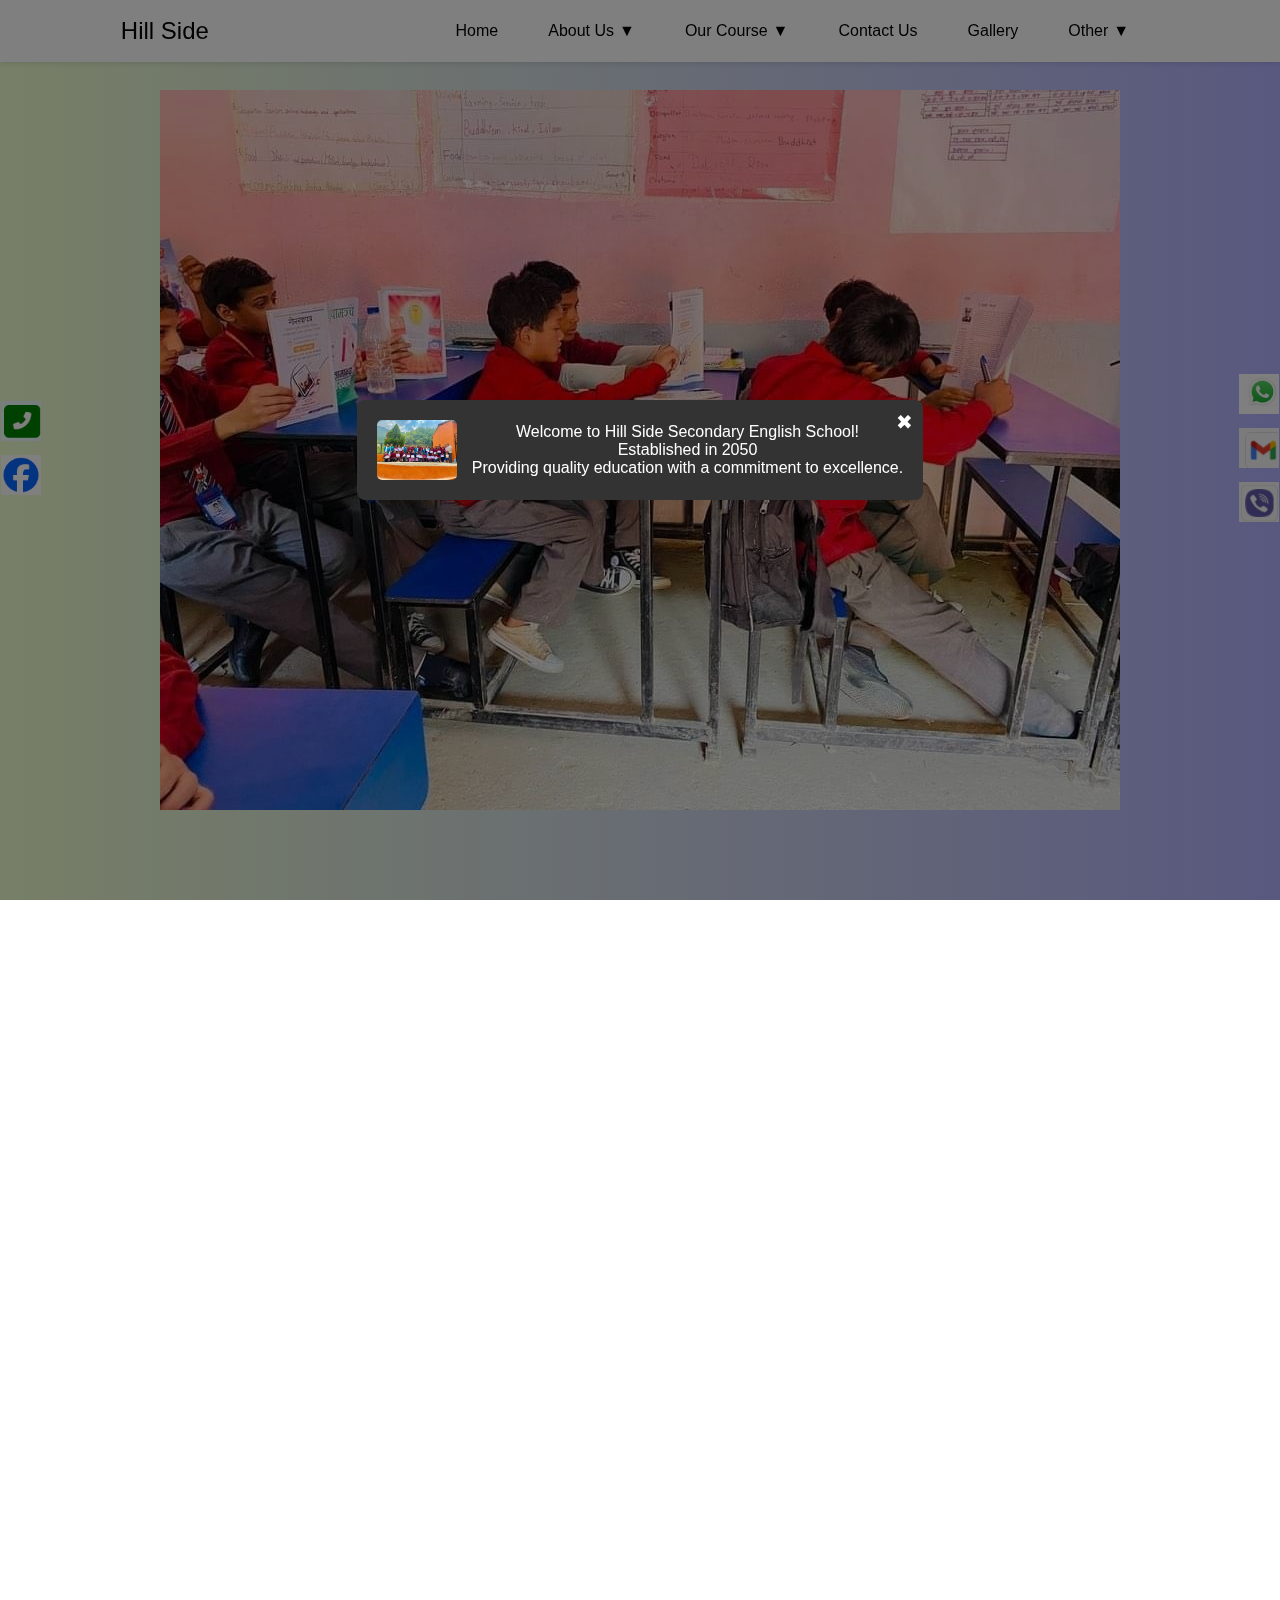
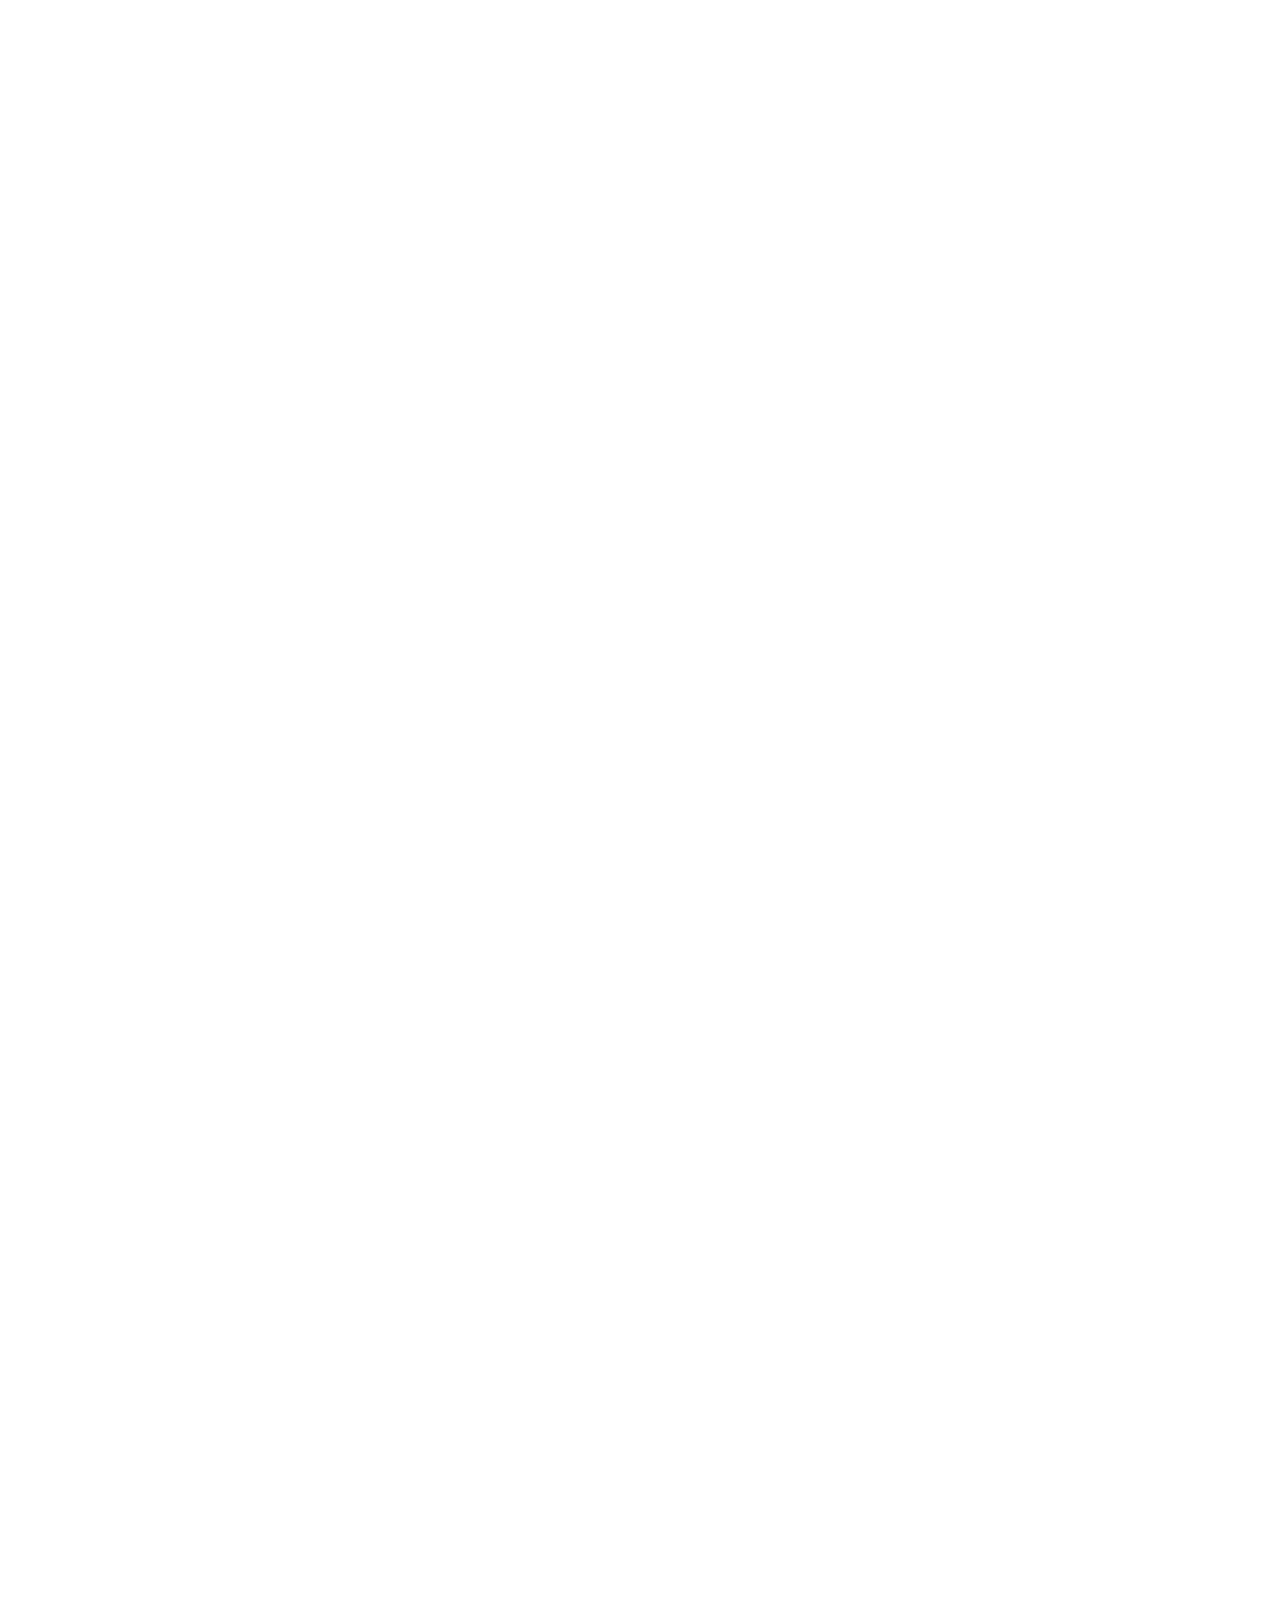
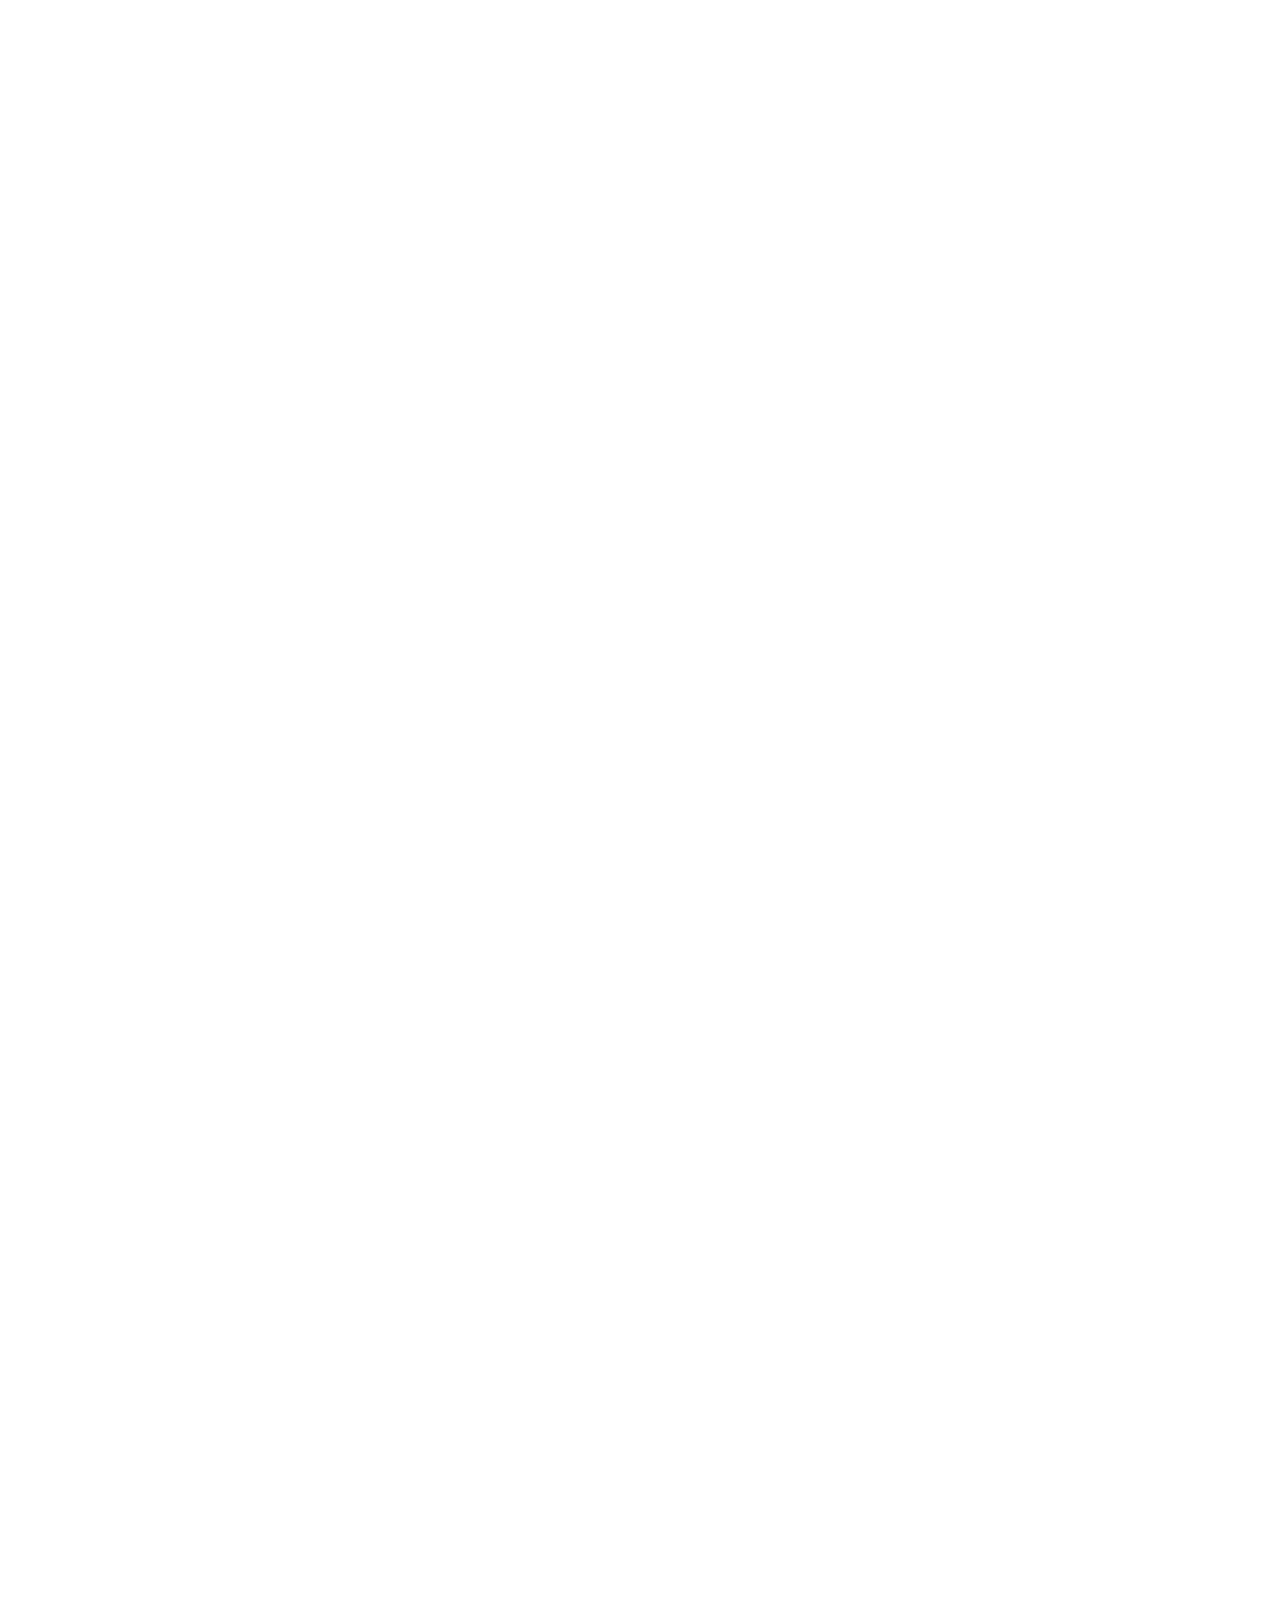
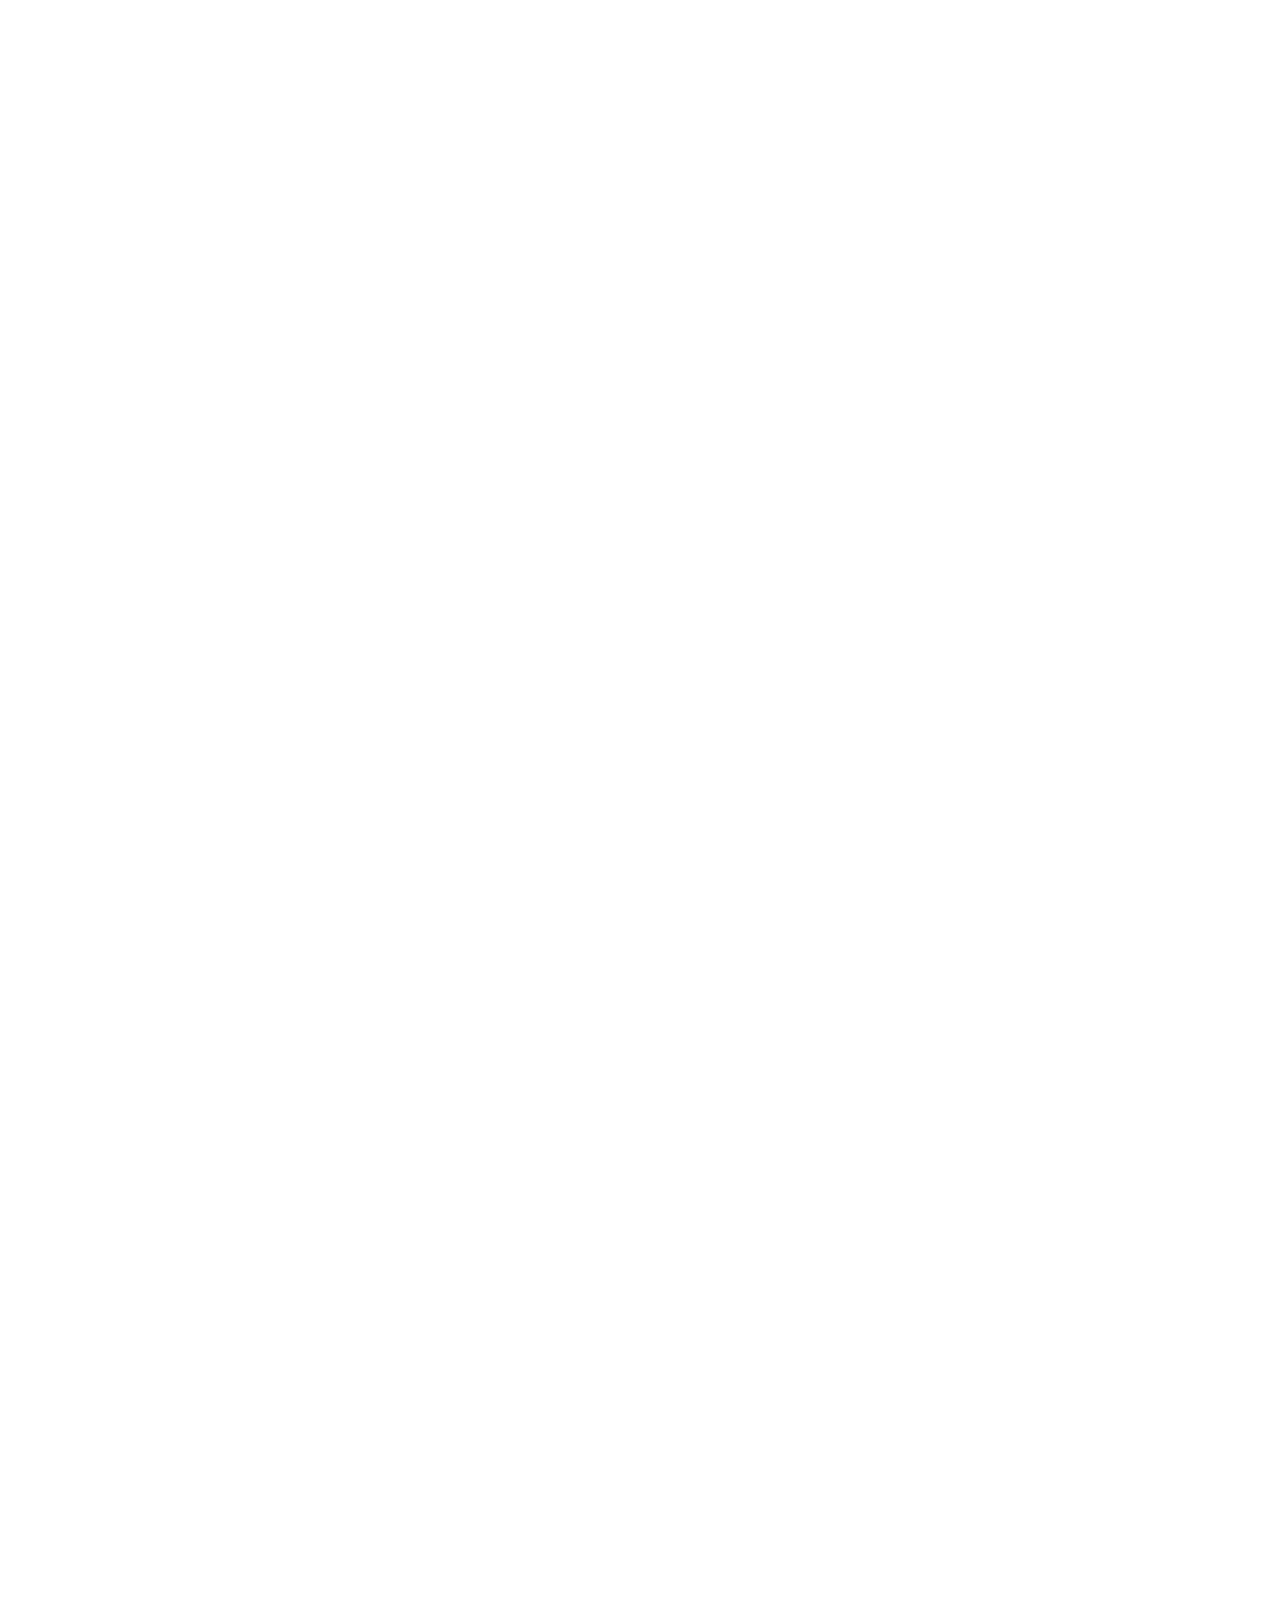
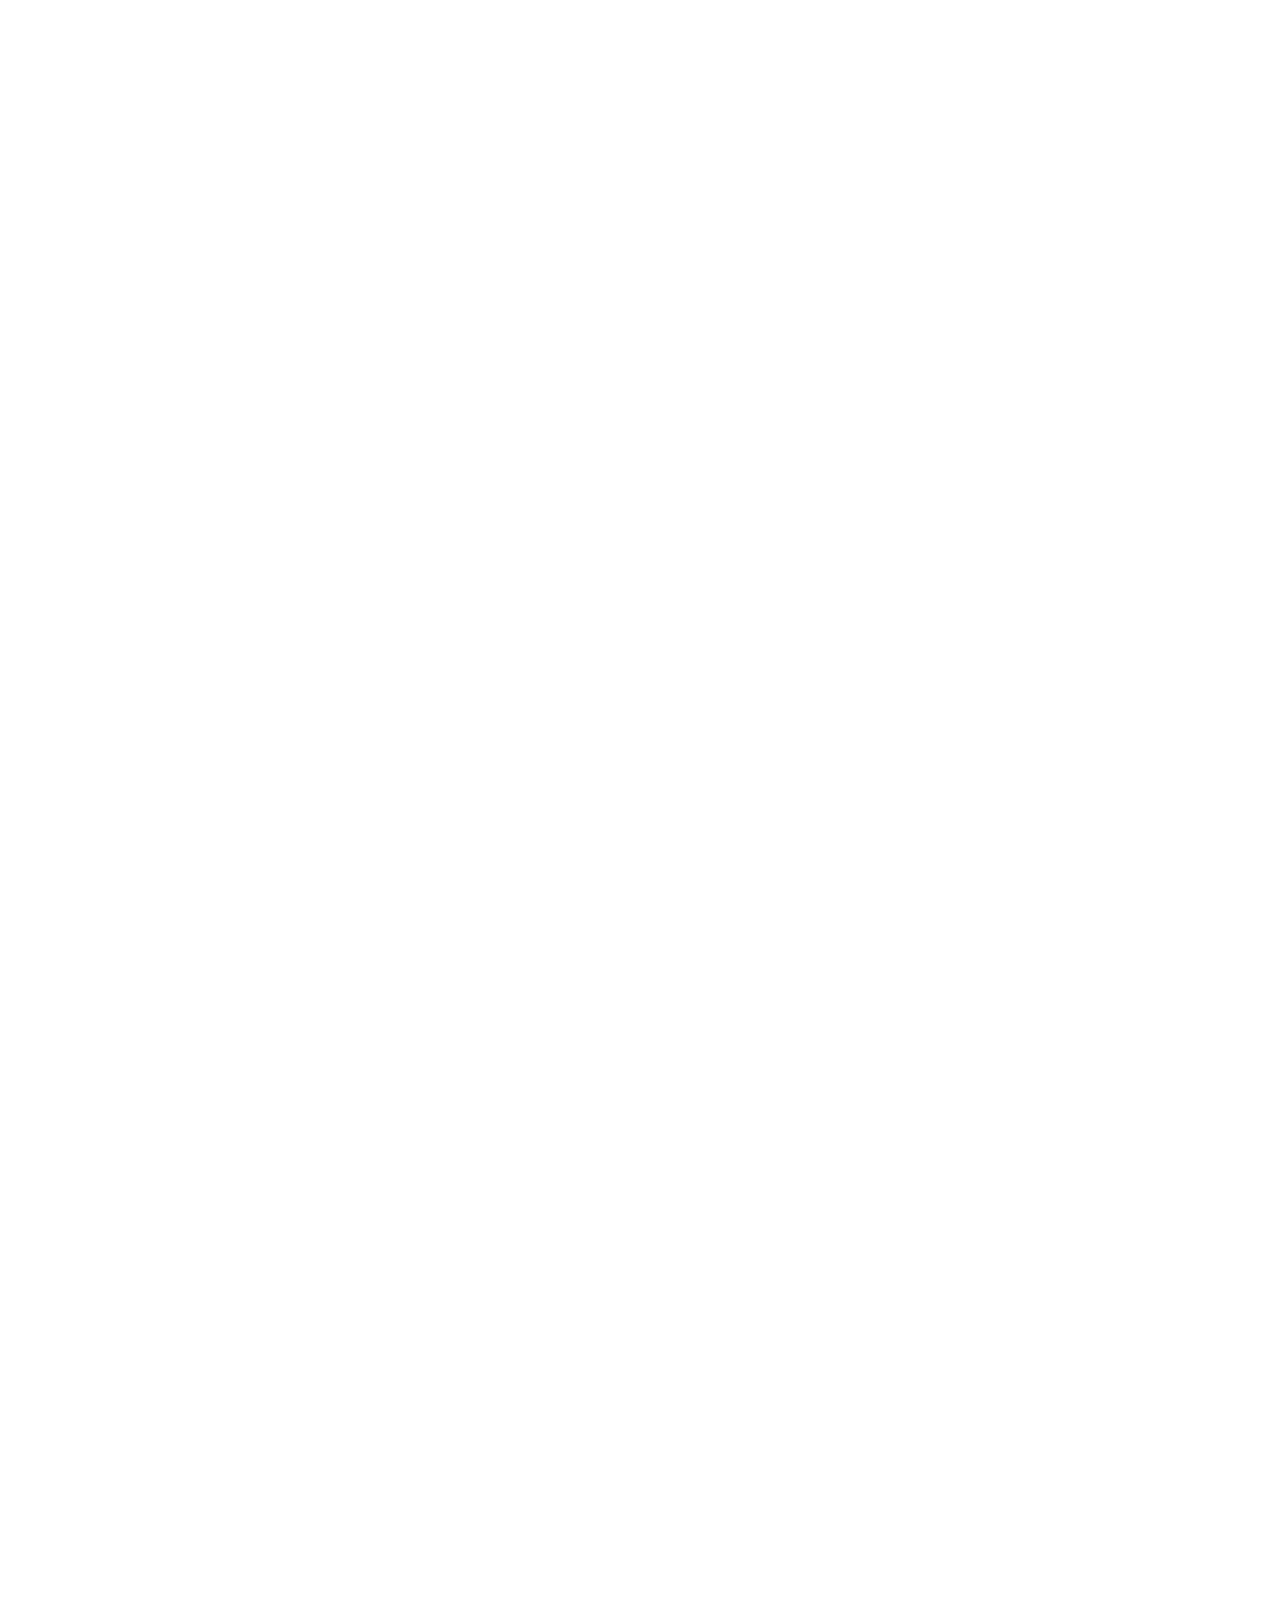
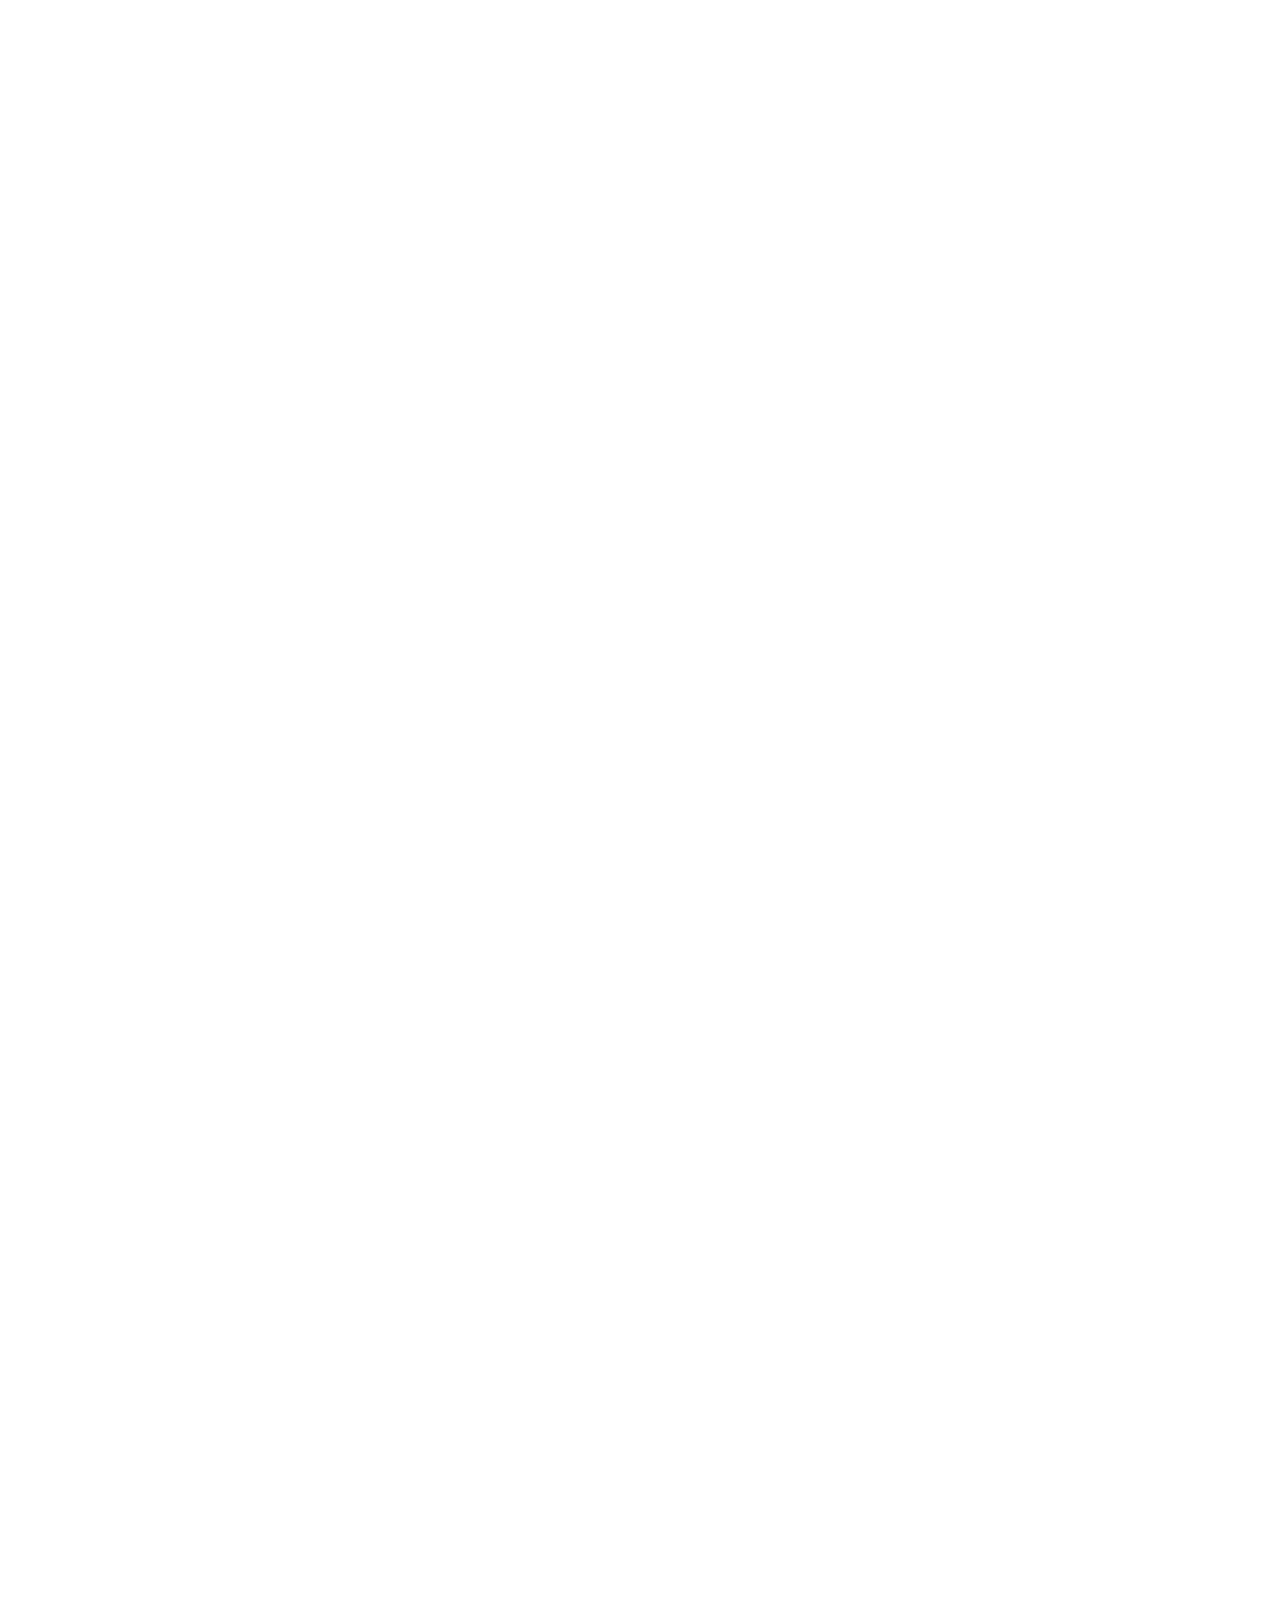
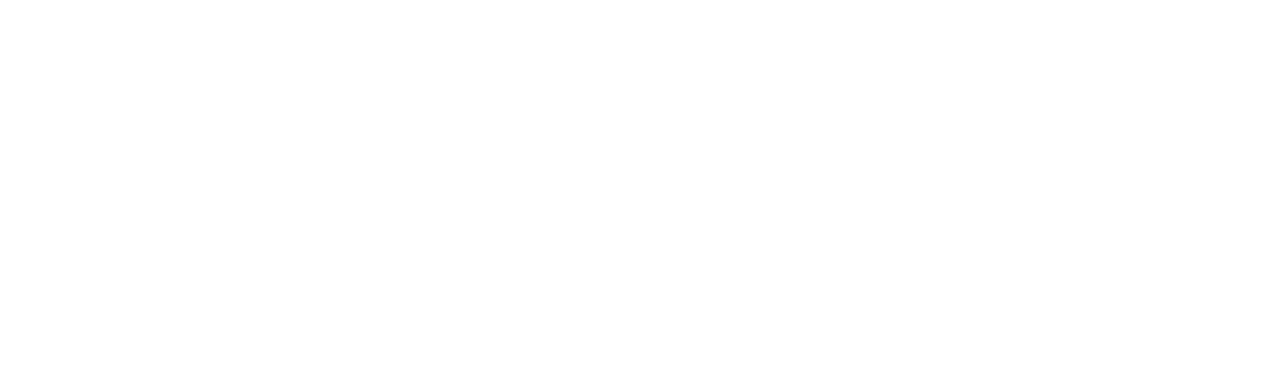
<file: index.html>
<!DOCTYPE html>
<html lang="en">

<head>
    <meta charset="UTF-8">
    <meta name="viewport" content="width=device-width, initial-scale=1.0">
    <title> index </title>
 <link rel="stylesheet" href="https://cdnjs.cloudflare.com/ajax/libs/font-awesome/6.4.0/css/all.min.css">
    <link href="style.css" rel="stylesheet">
    <link href="nevandfott.css" rel="stylesheet">
    <style>
        iframe{
  margin-left:10%;
  margin-bottom: 5%;
}
    </style>
</head>
<body>

      <div class="preloader"></div>
    <!--oncontextmenu="return false">-->

  
    <nav class="navbar">
        <div class="brand-title">Hill Side</div>
        <a href="#" class="toggle-button" id="toggle-button">
            <span class="bar"></span>
            <span class="bar"></span>
            <span class="bar"></span>
        </a>
        <div class="navbar-links" id="navbar-links">
            <ul>
                <li class="active"><a href="index.html" target="_self">Home</a></li>
                <li class="dropdown">
                    <a href="#" target="_self">About Us <span class="dropdown-icon">&#9660;</span></a>
                    <div class="dropdown-content">
                        <a href="missionandvission.html" target="_self">Mission and Vision</a>
                        <a href="history.html" target="_self">History</a>
                        <a href="teachers-datails.html" target="_self">Teacher Details</a>
                        <a href="whyhillside.html" target="_self">Why Hill Side</a>
                        <a href="ourcorevalue.html" target="_self">Our Core Value</a>
                        <a href="principle.html" target="_self">Message From Principle</a>
                        <a href="chairman.html" target="_self">Message From Chairman</a>

                    </div>
                </li>
                <li class="dropdown">
                    <a href="#" target="_self">Our Course <span class="dropdown-icon">&#9660;</span></a>
                    <div class="dropdown-content">
                        <a href="primary.html" target="_self">Primary</a>
                        <a href="secondary.html" target="_self">Secondary</a>
                    </div>
                </li>
                <li><a href="contract.html" target="_self">Contact Us</a></li>
                <li><a href="gallery.html" target="_self">Gallery</a></li>
                <li class="dropdown">
                    <a href="#" target="_self">Other <span class="dropdown-icon">&#9660;</span></a>
                    <div class="dropdown-content">
                        <a href="caleander.html" target="_self">Calendar</a>
                        <a href="#" target="_self">Notice</a>
                        <a href="ourservice.html" target="_self">Service</a>
                    </div>
                </li>
            </ul>
        </div>
    </nav>
    
    <!-- pop up code -->
    <div id="overlaypopup" class="overlaypopup">
        <div id="toastMessage" class="toast">
            <button class="close-btn" onclick="closeToast()">✖</button>
            <!-- Placeholder for an image -->
            <img src="image/1718181722754.jpg" alt="Popup Image">
            <span> Welcome to Hill Side Secondary English School!<br>
                Established in 2050<br>
                Providing quality education with a commitment to excellence.</span>
        </div>
    </div>

    <!-- social media links code-->
    <div class="social-media-container social-media-left">
        <div class="social-media-group">
            <a href="tel:+9779841318273" class="social-icon" id="phone">
                <img src="image/call.png" alt="Phone">
                <span class="tooltip">9841318273</span>
            </a>
            <a href="https://www.facebook.com/groups/9841318273" class="social-icon" id="facebook">
                <img src="image/fb.png" alt="Facebook">
            </a>
        </div>
    </div>
    <div class="social-media-container social-media-right">
        <div class="social-media-group">
            <a href="https://wa.me/1234567890" class="social-icon" id="whatsapp">
                <img src="image/whatapp.png" alt="WhatsApp">
                <span class="tooltip">9841318273</span>
            </a>
            <a href="mailto:hillsideebs2050@gmail.com" class="social-icon" id="gmail">
                <img src="image/gmail.png" alt="Gmail">
                <span class="tooltip">hillsideebs2050@gmail.com</span>
            </a>
            <a href="viber://chat?number=9841318273" class="social-icon" id="viber">
                <img src="image/viber.png" alt="Viber">
                <span class="tooltip">9849458657</span>
            </a>
        </div>

    </div>
 
    <div class="overlay" id="overlay"></div>
    <div class="content">
        
        <div class="slider">
            <div class="slides">
                <img src="image/child.jpg" alt="Image 1">
                <img src="image/school.jpeg" alt="Image 2">
                <img src="image/program.jpg" alt="Image 3">
                <img src="image/school1.jpg" alt="Image 4">
                <img src="image/teacheer1.jpg" alt="Image 5">
                <img src="image/school.jpeg" alt="Image 6">
                <img src="image/aichild.webp" alt="Image 7">
                <img src="image/aiphoto.webp" alt="Image 8">
            </div>
        </div>
     
        <div class="scroll-item">
        <div class="hill-container">
            <h1>Introduction</h1>
            <div class="scroll-item">
            <p id="hill-container">
                Hill Side Secondary School is dedicated to providing quality education. At Hill Side, we
                value diversity and recognize that every student is unique. Our mission is to support each student in reaching
                their full potential and exploring new horizons in learning. We foster creativity and encourage students to be
                passionate about knowledge and discovery. Hill Side emphasizes Science, Technology, English, Arts, and
                Mathematics base  education in our class daily , ensuring that our students excel academically and are prepared for future success.
            </p></div>
              <div class="scroll-item">
            <div class="hill-stats">
                <div class="hill-stat">
                    <i class="fa fa-graduation-cap"></i>
                    <span>200+ Students</span>
                </div>
                <div class="hill-stat">
                    <i class="fa fa-handshake-o"></i>
                    <span>100% Excellence Result </span>
                </div>
                <div class="hill-stat">
                    <i class="fa fa-cogs"></i>
                    <span>100%  Good Service</span>
                </div>
                </div>
            </div>
        </div>
        </div>

        <div class="scroll-item">
            <div class="container1">
                <div class="description" id="description">
                    <h2>Hill Side Secondary School</h2>
                    <p>Hill Side Secondary School is a top institution located in Gotikhel. Established in 2050, it has
                        created
                        a benchmark in secondary education by achieving a fine balance of academic excellence and
                        outstanding
                        results, complemented by varied and enriching extra-curricular activities.<br/>
                        Aristotle rightfully claimed, “We are what we repeatedly do. Hill Side Secondary School is a top-ranked institution in Gotikhel, scoring top results every year
                        in board examinations. It successfully blends tradition with a forward-thinking education philosophy that
                        truly meets the needs of young children venturing into adulthood in an increasingly complex world. The
                        school emphasizes holistic development, nurturing intellectual, social, and emotional growth, ensuring students
                        are well-prepared to face the challenges of the future.</p>
                    <div class="dontshow">
                        Excellence, then, is not an act, but a habit. Since 2050, Hill Side School has been committed to providing exceptional education and a
                        nurturing environment for students up to class 10. Our curriculum, accredited by CBSE, ensures rigorous
                        academic standards while our holistic approach includes a rich variety of extracurricular activities.
                        Students actively participate in collaboration with others and explore their creativity at Potters Hub 
                        with Clay Station, Nepal.<br/>
                        <br/>Sports enthusiasts thrive in our facilities for Karate, Skating, Basketball, Football,
                        and Table Tennis, Volleyball, while yoga and indoor games promote physical and mental
                        well-being. Our
                        Art Department fosters artistic expression, complemented by opportunities in dance and music.
                        <br/>The Speech
                        Club hones communication skills, and career talks by eminent personalities inspire future
                        aspirations. With well-furnished Computer and Science Labs, Hill Side School ensures students receive a
                        comprehensive education that prepares them for success in both academics and life beyond the classroom.</div><br/>
                </div>
             
              
                <div class="description" id="photo">
                    <img src="image/child3.jpg" alt="Image">
                </div>
            </div>
            </div>

        <div class="scroll-item">
            <div class="school-container" id="hill-side-school">
                <div class="school-description" id="school-description">
                    <h1>Why Hill Side Secondary School?</h1>
                    <p>Hill Side Secondary School is a top-ranked institution in Gotikhel, scoring top results every
                        year in board examinations. <br>It successfully blends tradition with a forward-thinking education philosophy that
                        truly meets the needs <br>of young children venturing into adulthood in an increasingly complex world.<br> The
                        school emphasizes holistic development, nurturing intellectual,<br> social, and emotional growth, ensuring students
                        are well-prepared<br> to face the challenges of the future.</p>
                    <h1>Features:</h1>
                    <ul class="features-list" id="features-list">
                        <li>
                            <img src="image/1718181718338.jpg" alt="Playground">
                            Spacious Playground & well-ventilated classrooms
                        </li>
                        <li>
                            <img src="image/teacheer1.jpg" alt="Lab">
                            Excellent well-equipped Labs
                        </li>
                        <li>
                            <img src="image/achiment.jpg" alt="C.C.E">
                            Continuous & Comprehensive Evaluation (C.C.E)
                        </li>
                    </ul>
                </div>
            </div>
        </div>

   <!-- ask from principle -->
<div class="new-slider-container">
    <div class="new-slider">
        <!-- Slide 1 -->
        <div class="new-slide">
            <div class="new-text-content">
                <h2>Message from the Chairman</h2> <!-- Moved to the top -->
                <p>
                    When it comes to our sustained efforts aimed at positioning Hill Side as an educational institution of repute, we start by asking ourselves some fundamental questions – how can we prepare our students for the disruptions that are set to characterize the 21st Century skill in our school? <br>
                    What specific competencies.....
                </p>
                <a href="chairman.html" class="read-more">Read More &rarr;</a>
                <p class="author" style="color: red; font-style: italic;">Manohar Kumar Bhattarai<br><small>Chairman</small></p>
            </div>
            <div class="new-image-content">
                <img src="image/child.jpg" alt="Chairman">
            </div>
        </div>
        <!-- Slide 2 -->
        <div class="new-slide">
            <div class="new-text-content">
                <h2>Message from the Principal</h2> <!-- Moved to the top -->
                <p>
                    Our aim is to inspire students to achieve the highest standards of intellectual and personal development through a stimulating and comprehensive program. We aim to prepare students to become responsible citizens and future leaders. <br>We are .......
                </p>
                <a href="principle.html" class="read-more">Read More &rarr;</a>
                <p class="author" style="color: red; font-style: italic;">Pradeep Bhattarai<br><small>Principal</small></p>
            </div>
            <div class="new-image-content">
                <img src="image/1718181718338.jpg" alt="Principal">
            </div>
        </div>
    </div>
    <!-- Arrows for navigation -->
    <div class="new-slider-arrows">
        <span class="new-arrow left-arrow">&larr;</span>
        <span class="new-arrow right-arrow">&rarr;</span>
    </div>
</div>




<!-- mission anfd vission -->
        <div class="scroll-item">
            <div class="container11">
                <section class="vision">
                    <h2 class="h2">Vision</h2>
                    <p class="p">An educational ecosystem where children from diverse communities acquire knowledge and
                        skill through quality education to face the challenges of technology-supported modern education.
                    </p>
                </section>
            </div>
            </div>
            <div class="container11">
            
            <div class="scroll-item">
                <section class="mission">
                    <h2 class="h2">Mission</h2>
                    <p class="p">To develop, strengthen and deliver innovative education through a rigorous,
                        well-rounded curriculum and extra-curricular activities that encourage cognitive, social,
                        physical, and emotional development.</p>
                </section>
                </div>
                <div class="scroll-item">
                <section class="approach">
                    <h2 class="h2">Approach</h2>
                    <p class="p">A balanced approach of identifying and improving the best practices in imparting
                        quality education that inculcates the best blend of traditional values and modern development.
                    </p>
                </section>
                </div>
                </div>

                <!-- our core value-->
                 <div class="scroll-item">
                <div class="page-wrapper">
                    <div class="core-values-container">
                        <div class="core-values-text">
                            <h2 class="galleryh1">Our Core Values</h2>
                            <p>Building quality lives and strong culture through...</p>
                            <ul>                 <div class="scroll-item">

                                <li>Compassion</li>
                                <li>Respect</li>
                                <li>Service</li>
                                <li>Excellence</li>
                                <li>Responsibility</li>
                                <li>Teamwork</li>
                                <li>Integrity</li>
                                <li>Empowerment</li>
                                </div>
                            </ul>
                        </div>
                        <div class="core-values-image">
                            <img src="image/1718181722754.jpg" alt="Classroom Image">
                        </div>
                    </div>
                </div>
                </div>
                <!-- service -->
             
            <!--teachers datails-->
    
        <h1 class="galleryh1">Teachers Details  </h1>
        <div class="card-container">
            <div class="card">
                <img src="image/1718181718338.jpg" class="card-img-top" alt="Image 1">
                <div class="card-body">
                    <h5 class="card-title">Card Title 1</h5>
                    <p class="card-text">Lorem ipsum dolor sit amet consectetur adipisicing elit. Hic, magnam suscipit? Tempora velit consectetur </p>
                </div>
                <ul class="list-group list-group-flush">
                    <li class="list-group-item">An item</li>
                    <li class="list-group-item">A second item</li>
                    <li class="list-group-item">A third item</li>
                </ul>
                
            </div>
        
            <div class="card">
                <img src="image/child4.jpg" class="card-img-top" alt="Image 2">
                <div class="card-body">
                    <h5 class="card-title">Card Title 2</h5>
                    <p class="card-text">Lorem ipsum dolor sit amet consectetur adipisicing elit. Hic, magnam suscipit? Tempora velit consectetur .</p>
                </div>
                <ul class="list-group list-group-flush">
                    <li class="list-group-item">An item</li>
                    <li class="list-group-item">A second item</li>
                    <li class="list-group-item">A third item</li>
                </ul>
            </div>
            <div class="card">
                <img src="image/school1.jpg" class="card-img-top" alt="Image 3">
                <div class="card-body">
                    <h5 class="card-title">Card Title 3</h5>
                    <p class="card-text">Lorem ipsum dolor sit amet consectetur adipisicing elit. Hic, magnam suscipit? Tempora velit consectetur .</p>
                </div>
                <ul class="list-group list-group-flush">
                    <li class="list-group-item">An item</li>
                    <li class="list-group-item">A second item</li>
                    <li class="list-group-item">A third item</li>
                </ul>
            </div>
            <div class="card">
                <img src="image/school.jpeg" class="card-img-top" alt="Image 4">
                <div class="card-body">
                    <h5 class="card-title">Card Title 4</h5>
                    <p class="card-text">Lorem ipsum dolor sit amet consectetur adipisicing elit. Hic, magnam suscipit? Tempora velit consectetur .</p>
                </div>
                <ul class="list-group list-group-flush">
                    <li class="list-group-item">An item</li>
                    <li class="list-group-item">A second item</li>
                    <li class="list-group-item">A third item</li>
                </ul>
            </div>
        </div>
<!-- blog container-->
     
    
<div class="scroll-item">
<h1 class="galleryh1">Blog And Article </h1>
</div>
  
<div class="hss-school-name">
    <h1>Hill Side Secondary English School</h1>
  </div>
<div class="hss-container">
    <div class="hss-main-image">
      <img src="image/1718181722754.jpg" alt="Main Image" class="hss-image">
      <div class="hss-navigation">
        
      </div>
      <div class="hss-caption">
        <h2>Welcome to Hill Side Secondary English School</h2>
        <p>At Hill Side Secondary English School, we foster a nurturing environment that supports academic excellence and personal growth. Discover the values and opportunities we offer.</p>
      </div>
    </div>
    <div class="hss-thumbnail-container">
      <div class="hss-thumbnail">
        <img src="image/1718181770432.jpg" alt="Thumbnail 1">
        <h3>Our Mission</h3>
        <p>Our mission is to provide quality education that prepares students for the future while instilling values and critical thinking skills.</p>
      </div>
      <div class="hss-thumbnail">
        <img src="image/child3.jpg" alt="Thumbnail 2">
        <h3>Academic Excellence</h3>
        <p>We are dedicated to academic excellence with a curriculum that challenges students and encourages a love for learning.</p>
      </div>
      <div class="hss-thumbnail">
        <img src="image/1718181789340.jpg" alt="Thumbnail 3">
        <h3>Extracurricular Activities</h3>
        <p>From sports to arts, our extracurricular activities help students develop a range of skills and discover new interests.</p>
      </div>
      <div class="hss-thumbnail">
        <img src="image/child.jpg" alt="Thumbnail 4">
        <h3>Community Engagement</h3>
        <p>We believe in giving back to the community and our students actively participate in various social responsibility projects.</p>
      </div>
    </div>
  </div>
  <div class="scroll-item">
    <div class="page-wrapper">
        <div class="core-values-container">
            <div class="core-values-text">
                <h2 class="galleryh1">Our Service</h2>
                <p>Building quality lives and strong culture through...</p>
                <ul>                 <div class="scroll-item">

                    <li>Good Reading Environment</li>
                    <li>Experienced and Supportive Teachers</li>
                    <li>Regular Revision Classes</li>
                    <li>Access to Computer Labs</li>
                    <li>Clean and Safe School Premises </li>
                    <li>Organized Study Materials</li>
                    
                    </div>
                </ul>
            </div>
            <div class="core-values-image">
                <img src="image/1718181722754.jpg" alt="Classroom Image">
            </div>
        </div>
    </div>
    </div>

  
  

    
    
<div class="scroll-item">
     <!-- gallery code -->
        <h1 class="galleryh1">Our Gallery </h1>
            <div class="gallery">
        <div class="gallery-item">
            <img src="image/1718181718338.jpg" alt="Image 1">
            </div>
        
        <div class="gallery-item">
            <img src="image/achiment.jpg" alt="Image 2">
        </div>
        <div class="gallery-item">
            <img src="image/child2.jpg" alt="Image 3">
        </div>
        <div class="gallery-item">
            <img src="image/child.jpg" alt="Image 4">
        </div>
        
        <div class="gallery-item" id="dontshow" >
            <img src="image/program.jpg"  alt="Image 5">
        </div>
        <div class="gallery-item" id="dontshow" >
            <img src="image/school1.jpg" alt="Image 6">
        </div>
        <div class="gallery-item"  id="dontshow">
            <img src="image/teacheer1.jpg" alt="Image 7">
        </div>
        <div class="gallery-item"  id="dontshow">
            <img src="image/school1.jpg" alt="Image 8">
            </div>
            </div>
</div>
            <!-- this is for small device-->
            <div class="unique-carousel">
                <div class="unique-carousel-wrapper">
                  <div class="unique-carousel-slide active">
                    <img src="image/1718181722754.jpg" alt="Image 1">
                  </div>
                  <div class="unique-carousel-slide">
                    <img src="image/child4.jpg" alt="Image 2">
                  </div>
                  <div class="unique-carousel-slide">
                    <img src="image/child2.jpg" alt="Image 3">
                  </div>
                </div>
                <button class="unique-carousel-prev" onclick="uniquePrevSlide()">&#10094;</button>
                <button class="unique-carousel-next" onclick="uniqueNextSlide()">&#10095;</button>
              </div>
        
            <button class="fancy-button"><a href="gallery.html">View More</a></button>
            
            <!-- form code-->
             <div class="scroll-item">
             <h1 class="galleryh1">Contract Us <br></h1>
             <p class="pp"> Fill The Form And We Will Contact-Soon </p>
        <div class="wrapper">
            <div class="contact-form">
                <h2>Contact Us</h2>
                <form id="contactForm">
                    <div class="form-group">
                        <label for="name">Name</label>
                        <input type="text" id="name" name="name">
                        <div class="error" id="nameError"></div>
                    </div>
                    <div class="form-group">
                        <label for="address">Address</label>
                        <input type="text" id="address" name="address">
                        <div class="error" id="addressError"></div>
                    </div>
                    <div class="form-group">
                        <label for="phone">Phone Number</label>
                        <input type="tel" id="phone" name="phone" pattern="[0-9]{10}">
                        <div class="error" id="phoneError"></div>
                    </div>
                    <div class="form-group">
                        <label for="message">Message</label>
                        <textarea id="message" name="message"></textarea>
                        <div class="error" id="messageError"></div>
                    </div>
                    <button type="submit" class="submit-btn1">submit</button>
                </form>
            </div>
        </div>
        </div>
<div class="scroll-item">
    <iframe
            src="https://www.google.com/maps/embed?pb=!1m26!1m12!1m3!1d2927.5489806114033!2d85.38567289809761!3d27.493861625162342!2m3!1f0!2f0!3f0!3m2!1i1024!2i768!4f13.1!4m11!3e6!4m5!1s0x39eb13231dec0b1f%3A0x17a64ece813c9c34!2sHillside%20boarding%20school!3m2!1d27.493764499999997!2d85.387714!4m3!3m2!1d27.493931!2d85.3877255!5e0!3m2!1sen!2snp!4v1718958056448!5m2!1sen!2snp"
            width="80%" height="700" style="border:2px;" allowfullscreen="" loading="lazy"
            referrerpolicy="no-referrer-when-downgrade"></iframe></div>
            <!-- code footer -->
            <footer>
                <div class="footer-container">
                    <div class="footer-logo">
                        <img src="image/logo.jpg" alt="hill side logo">
                        <p>Hill Side </p>
                       
                    </div>
                    <div class="footer-contact">
                        <a href="https://www.facebook.com/groups/724459442800424" target="_self">
                            <img src="image/fb.png" alt="Facebook">
                        </a>
                        <a href="mailto:hillsideebs2050@gmail.com" target="_self">
                            <img src="image/gmail.png" alt="gmail">
                        </a>
                        <p>
                            <span> <i class="fa-solid fa-location-dot"></i>  Gotikhel ( Near coop Reasort ), laitpur</span><br>
                            <span><i class="fa-sharp fa-solid fa-phone-volume"></i> +977- 9841318273, 9849458657 </span><br>
                          
                        </p>
                    </div>
                    <div class="footer-links">
                        <h4>QUICK LINKS</h4>
                        <ul>
                            <li><a href="index.html">Home</a></li>
                            <li><a href="missionandvission.html">Vision and Mission </a></li>
                            <li><a href="whyhillside.html">Why Hill Side</a></li>
                            <li><a href="">History</a></li>
                            <li><a href="gallery.html">Gallery</a></li>
                            <li><a href="">Service</a></li>
                            <li><a href="contract.html">Contact Us</a></li>
                        </ul>
                    </div>
                </div>
                <div class="footer-bottom">
                    <p>© 2024 Hill School. All rights reserved. | Maintained by <a href="#">Susil Dahal</a></p>
                </div>
            </footer>
         
</div>

    <script src="script.js"></script>
</body>

</html>
</file>
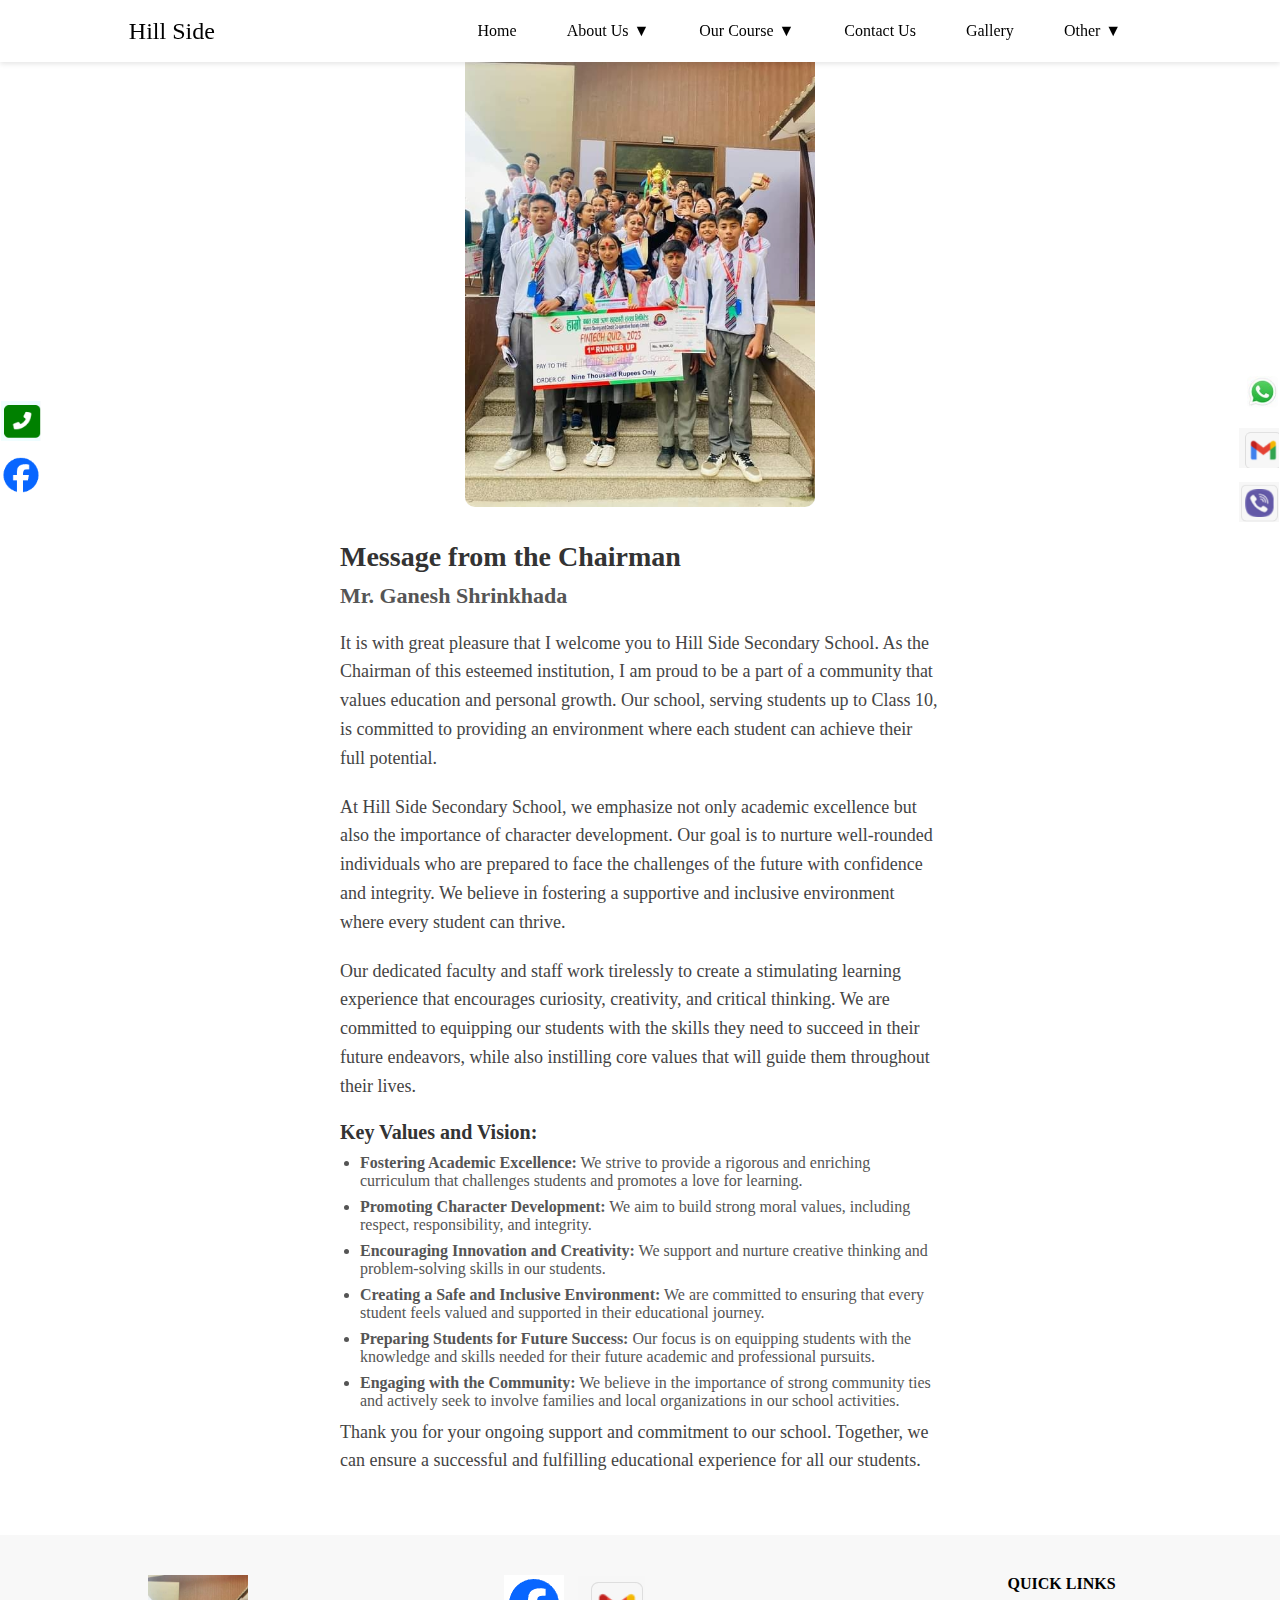
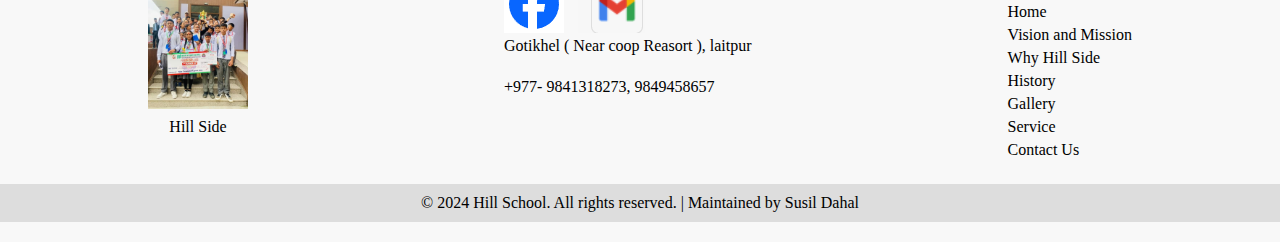
<file: chairman.html>
<!DOCTYPE html>
<html lang="en">
<head>
    <meta charset="UTF-8">
    <meta name="viewport" content="width=device-width, initial-scale=1.0">
    <link href="nevandfott.css" rel="stylesheet">
    <style>
    

.chairman-message-section {
    padding: 40px 20px;
    
    max-width: 1200px;
    margin: 0 auto;

    border-radius: 10px;
}

.chairman-container {
    display: flex;
    flex-direction: column; /* Stack elements vertically */
    align-items: center;
    gap: 30px;
}

.chairman-image {
    max-width: 350px;
    text-align: center;
}

.chairman-image img {
    width: 100%;
    height: auto;
    border-radius: 10px;

}

.chairman-content {
    max-width: 600px;
}

.chairman-content h2 {
    font-size: 28px;
    color: #333;
    margin-bottom: 10px;
}

.chairman-content h3 {
    font-size: 22px;
    color: #555;
    margin-bottom: 20px;
}

.chairman-content p {
    font-size: 18px;
    color: #444;
    line-height: 1.6;
    margin-bottom: 20px;
}

.chairman-content h4 {
    font-size: 20px;
    color: #333;
    margin-bottom: 10px;
}

.chairman-content ul {
    list-style-type: disc;
    padding-left: 20px;
}

.chairman-content ul li {
    font-size: 16px;
    color: #555;
    margin-bottom: 8px;
}

    </style>
    <title>Document</title>
</head>
<body>
    <div class="preloader"></div>
    <!--oncontextmenu="return false">-->
    <nav class="navbar">
        <div class="brand-title">Hill Side</div>
        <a href="#" class="toggle-button" id="toggle-button">
            <span class="bar"></span>
            <span class="bar"></span>
            <span class="bar"></span>
        </a>
        <div class="navbar-links" id="navbar-links">
            <ul>
                <li class="active"><a href="index.html" target="_self">Home</a></li>
                <li class="dropdown">
                    <a href="#" target="_self">About Us <span class="dropdown-icon">&#9660;</span></a>
                    <div class="dropdown-content">
                        <a href="missionandvission.html" target="_self">Mission and Vision</a>
                        <a href="#" target="_self">History</a>
                        <a href="teachers-datails.html" target="_self">Teacher Details</a>
                        <a href="whyhillside.html" target="_self">Why Hill Side</a>
                        <a href="ourcorevalue.html" target="_self">Our Core Value</a>
                        <a href="principle.html" target="_self">Message From Principle</a>
                        <a href="chairman.html" target="_self">Message From Chairman</a>

                    </div>
                </li>
                <li class="dropdown">
                    <a href="#" target="_self">Our Course <span class="dropdown-icon">&#9660;</span></a>
                    <div class="dropdown-content">
                        <a href="primary.html" target="_self">Primary</a>
                        <a href="secondary.html" target="_self">Secondary</a>
                    </div>
                </li>
                <li><a href="contract.html" target="_self">Contact Us</a></li>
                <li><a href="gallery.html" target="_self">Gallery</a></li>
                <li class="dropdown">
                    <a href="#" target="_self">Other <span class="dropdown-icon">&#9660;</span></a>
                    <div class="dropdown-content">
                        <a href="caleander.html" target="_self">Calendar</a>
                        <a href="#" target="_self">Notice</a>
                        <a href="ourservice.html" target="_self">Service</a>
                    </div>
                </li>
            </ul>
        </div>
    </nav>
      <!-- social media links code-->
      <div class="social-media-container social-media-left">
        <div class="social-media-group">
            <a href="tel:+1234567890" class="social-icon" id="phone">
                <img src="image/call.png" alt="Phone">
                <span class="tooltip">9841318273</span>
            </a>
            <a href="https://www.facebook.com/groups/724459442800424" class="social-icon" id="facebook">
                <img src="image/fb.png" alt="Facebook">
            </a>
        </div>
    </div>
    <div class="social-media-container social-media-right">
        <div class="social-media-group">
            <a href="https://wa.me/1234567890" class="social-icon" id="whatsapp">
                <img src="image/whatapp.png" alt="WhatsApp">
                <span class="tooltip">9841318273</span>
            </a>
            <a href="mailto:hillsideebs2050@gmail.com" class="social-icon" id="gmail">
                <img src="image/gmail.png" alt="Gmail">
                <span class="tooltip">hillsideebs2050@gmail.com</span>
            </a>
            <a href="viber://chat?number=9863652183" class="social-icon" id="viber">
                <img src="image/viber.png" alt="Viber">
                <span class="tooltip">9849458657</span>
            </a>
        </div>

    </div>
 
    <div class="overlay" id="overlay"></div>
    <div class="content">
        <section class="chairman-message-section">
            <div class="chairman-container">
                <div class="chairman-image">
                    <!-- Replace the src attribute with the path to the chairman's photo -->
                    <img src="image/1718181718338.jpg" alt="Chairman Ganesh Shrinkhada">
                </div>
                <div class="chairman-content">
                    <h2>Message from the Chairman</h2>
                    <h3>Mr. Ganesh Shrinkhada</h3>
                    <p>
                        It is with great pleasure that I welcome you to Hill Side Secondary School. As the Chairman of this esteemed institution, I am proud to be a part of a community that values education and personal growth. Our school, serving students up to Class 10, is committed to providing an environment where each student can achieve their full potential.
                    </p>
                    <p>
                        At Hill Side Secondary School, we emphasize not only academic excellence but also the importance of character development. Our goal is to nurture well-rounded individuals who are prepared to face the challenges of the future with confidence and integrity. We believe in fostering a supportive and inclusive environment where every student can thrive.
                    </p>
                    <p>
                        Our dedicated faculty and staff work tirelessly to create a stimulating learning experience that encourages curiosity, creativity, and critical thinking. We are committed to equipping our students with the skills they need to succeed in their future endeavors, while also instilling core values that will guide them throughout their lives.
                    </p>
                    <h4>Key Values and Vision:</h4>
                    <ul>
                        <li><strong>Fostering Academic Excellence:</strong> We strive to provide a rigorous and enriching curriculum that challenges students and promotes a love for learning.</li>
                        <li><strong>Promoting Character Development:</strong> We aim to build strong moral values, including respect, responsibility, and integrity.</li>
                        <li><strong>Encouraging Innovation and Creativity:</strong> We support and nurture creative thinking and problem-solving skills in our students.</li>
                        <li><strong>Creating a Safe and Inclusive Environment:</strong> We are committed to ensuring that every student feels valued and supported in their educational journey.</li>
                        <li><strong>Preparing Students for Future Success:</strong> Our focus is on equipping students with the knowledge and skills needed for their future academic and professional pursuits.</li>
                        <li><strong>Engaging with the Community:</strong> We believe in the importance of strong community ties and actively seek to involve families and local organizations in our school activities.</li>
                    </ul>
                    <p>
                        Thank you for your ongoing support and commitment to our school. Together, we can ensure a successful and fulfilling educational experience for all our students.
                    </p>
                </div>
            </div>
        </section>
        </div>
    
        <!-- footer code-->
        <footer>
            <div class="footer-container">
                <div class="footer-logo">
                    <img src="image/1718181718338.jpg" alt="hill side logo">
                    <p>Hill Side </p>
                   
                </div>
                <div class="footer-contact">
                    <a href="https://www.facebook.com/groups/724459442800424" target="_self">
                        <img src="image/fb.png" alt="Facebook">
                    </a>
                    <a href="mailto:hillsideebs2050@gmail.com" target="_self">
                        <img src="image/gmail.png" alt="gmail">
                    </a>
                    <p>
                        <span> <i class="fa-solid fa-location-dot"></i>  Gotikhel ( Near coop Reasort ), laitpur</span><br>
                        <span><i class="fa-sharp fa-solid fa-phone-volume"></i> +977- 9841318273, 9849458657 </span><br>
                      
                    </p>
                </div>
                <div class="footer-links">
                    <h4>QUICK LINKS</h4>
                    <ul>
                        <li><a href="index.html">Home</a></li>
                        <li><a href="missionandvission.html">Vision and Mission </a></li>
                        <li><a href="whyhillside.html">Why Hill Side</a></li>
                        <li><a href="">History</a></li>
                        <li><a href="gallery.html">Gallery</a></li>
                        <li><a href="">Service</a></li>
                        <li><a href="contract.html">Contact Us</a></li>
                    </ul>
                </div>
            </div>
            <div class="footer-bottom">
                <p>© 2024 Hill School. All rights reserved. | Maintained by <a href="#">Susil Dahal</a></p>
            </div>
        </footer>




    </div>
    <script src="script.js"></script>
    
</body>
</html>
</file>
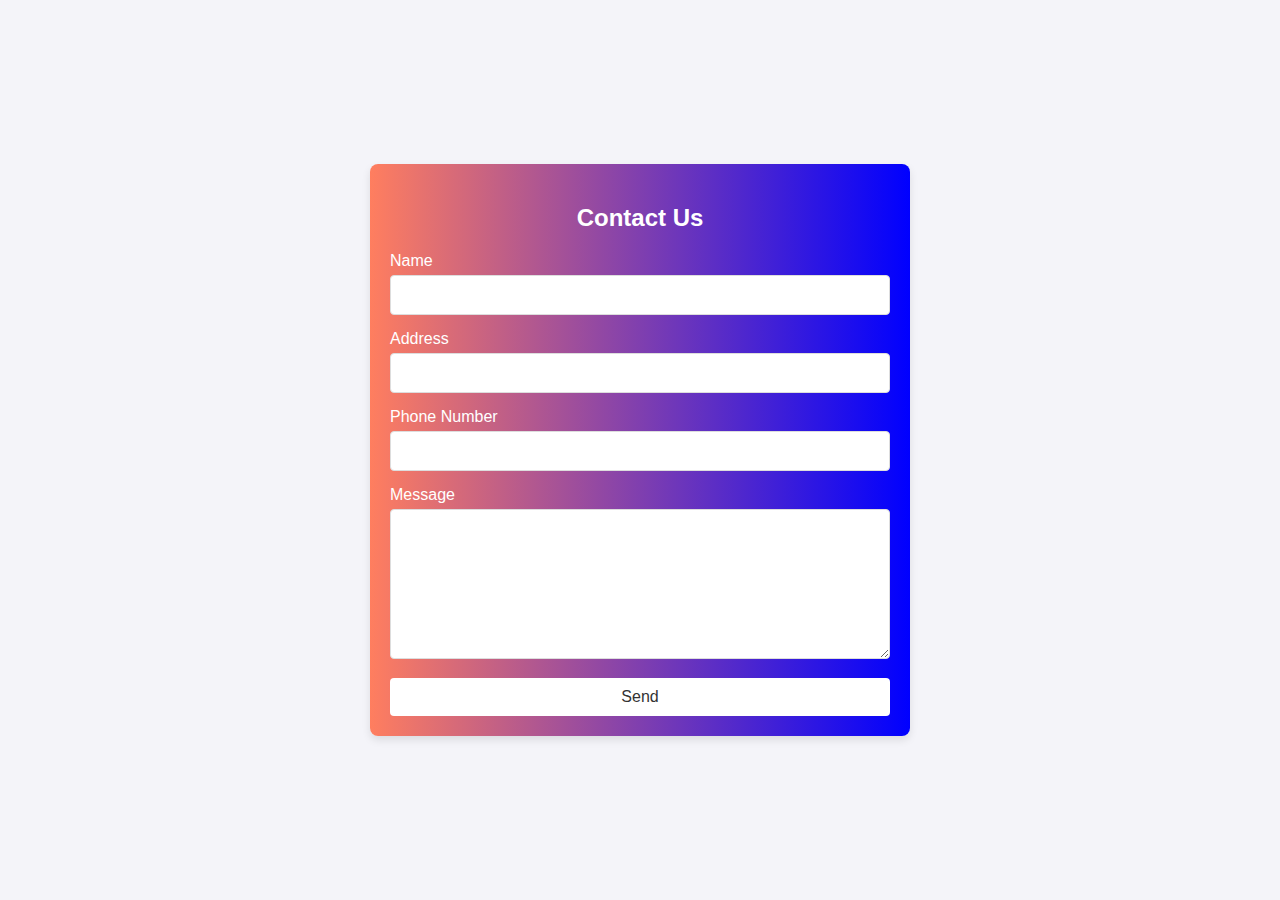
<file: CONTRACTUS.HTML>
<!DOCTYPE html>
<html lang="en">
<head>
    <meta charset="UTF-8">
    <meta name="viewport" content="width=device-width, initial-scale=1.0">
    <title>Contact Form</title>
    <link href="https://cdn.jsdelivr.net/npm/boxicons@2.1.2/css/boxicons.min.css" rel="stylesheet">
    <style>
        /* General Styles */
        body {
            background-color: #f4f4f9;
            font-family: Arial, sans-serif;
            display: flex;
            justify-content: center;
            align-items: center;
            height: 100vh;
            margin: 0;
        }

        .contact-form {
            background: linear-gradient(to right, #ff7e5f, blue); /* Linear gradient background */
            border-radius: 8px;
            box-shadow: 0 4px 8px rgba(0, 0, 0, 0.1);
            padding: 20px;
            width: 100%;
            max-width: 500px;
            transform: scale(1);
            transition: transform 0.3s ease;
        }

        .contact-form:hover {
            transform: scale(1.05);
        }

        .contact-form h2 {
            margin-bottom: 20px;
            color: #fff;
            text-align: center;
        }

        .form-group {
            margin-bottom: 15px;
            position: relative;
        }

        .form-group label {
            display: block;
            margin-bottom: 5px;
            color: #fff;
        }

        .form-group input, .form-group textarea {
            width: 100%;
            padding: 10px;
            border: 1px solid #ddd;
            border-radius: 4px;
            box-sizing: border-box;
            font-size: 16px;
            transition: border-color 0.3s ease, box-shadow 0.3s ease;
        }

        .form-group input:focus, .form-group textarea:focus {
            border-color: #fff;
            box-shadow: 0 0 8px rgba(255, 255, 255, 0.2);
            outline: none;
        }

        .form-group textarea {
            resize: vertical;
            height: 150px;
        }

        .form-group .error {
            color: red;
            font-size: 14px;
            position: absolute;
            bottom: -20px;
            left: 0;
            width: 100%;
        }

        .submit-btn {
            display: block;
            width: 100%;
            padding: 10px;
            border: none;
            border-radius: 4px;
            background-color: #fff;
            color: #333;
            font-size: 16px;
            cursor: pointer;
            transition: background-color 0.3s ease;
        }

        .submit-btn:hover {
            background-color: #f1f1f1;
        }

        .submit-btn:active {
            background-color: #ddd;
        }
    </style>
</head>
<body>
    <div class="contact-form">
        <h2>Contact Us</h2>
        <form id="contactForm">
            <div class="form-group">
                <label for="name">Name</label>
                <input type="text" id="name" name="name">
                <div class="error" id="nameError"></div>
            </div>
            <div class="form-group">
                <label for="address">Address</label>
                <input type="text" id="address" name="address">
                <div class="error" id="addressError"></div>
            </div>
            <div class="form-group">
                <label for="phone">Phone Number</label>
                <input type="tel" id="phone" name="phone" pattern="[0-9]{10}">
                <div class="error" id="phoneError"></div>
            </div>
            <div class="form-group">
                <label for="message">Message</label>
                <textarea id="message" name="message"></textarea>
                <div class="error" id="messageError"></div>
            </div>
            <button type="submit" class="submit-btn">Send</button>
        </form>
    </div>

    <script>
        document.getElementById('contactForm').addEventListener('submit', function(event) {
            let isValid = true;

            // Clear previous error messages
            document.querySelectorAll('.error').forEach(function(error) {
                error.textContent = '';
            });

            // Validate name
            const name = document.getElementById('name');
            if (!name.value.trim()) {
                isValid = false;
                document.getElementById('nameError').textContent = 'Name is required';
            }

            // Validate address
            const address = document.getElementById('address');
            if (!address.value.trim()) {
                isValid = false;
                document.getElementById('addressError').textContent = 'Address is required';
            }

            // Validate phone number
            const phone = document.getElementById('phone');
            const phonePattern = /^[0-9]{10}$/;
            if (!phonePattern.test(phone.value)) {
                isValid = false;
                document.getElementById('phoneError').textContent = 'Phone number must be 10 digits';
            }

            // Validate message
            const message = document.getElementById('message');
            if (!message.value.trim()) {
                isValid = false;
                document.getElementById('messageError').textContent = 'Message is required';
            }

            // Show alert message
            if (isValid) {
                alert('Form submitted successfully!');
            } else {
                alert('Please fix the errors above.');
                event.preventDefault(); // Prevent form submission if validation fails
            }
        });
    </script>
</body>
</html>
</file>
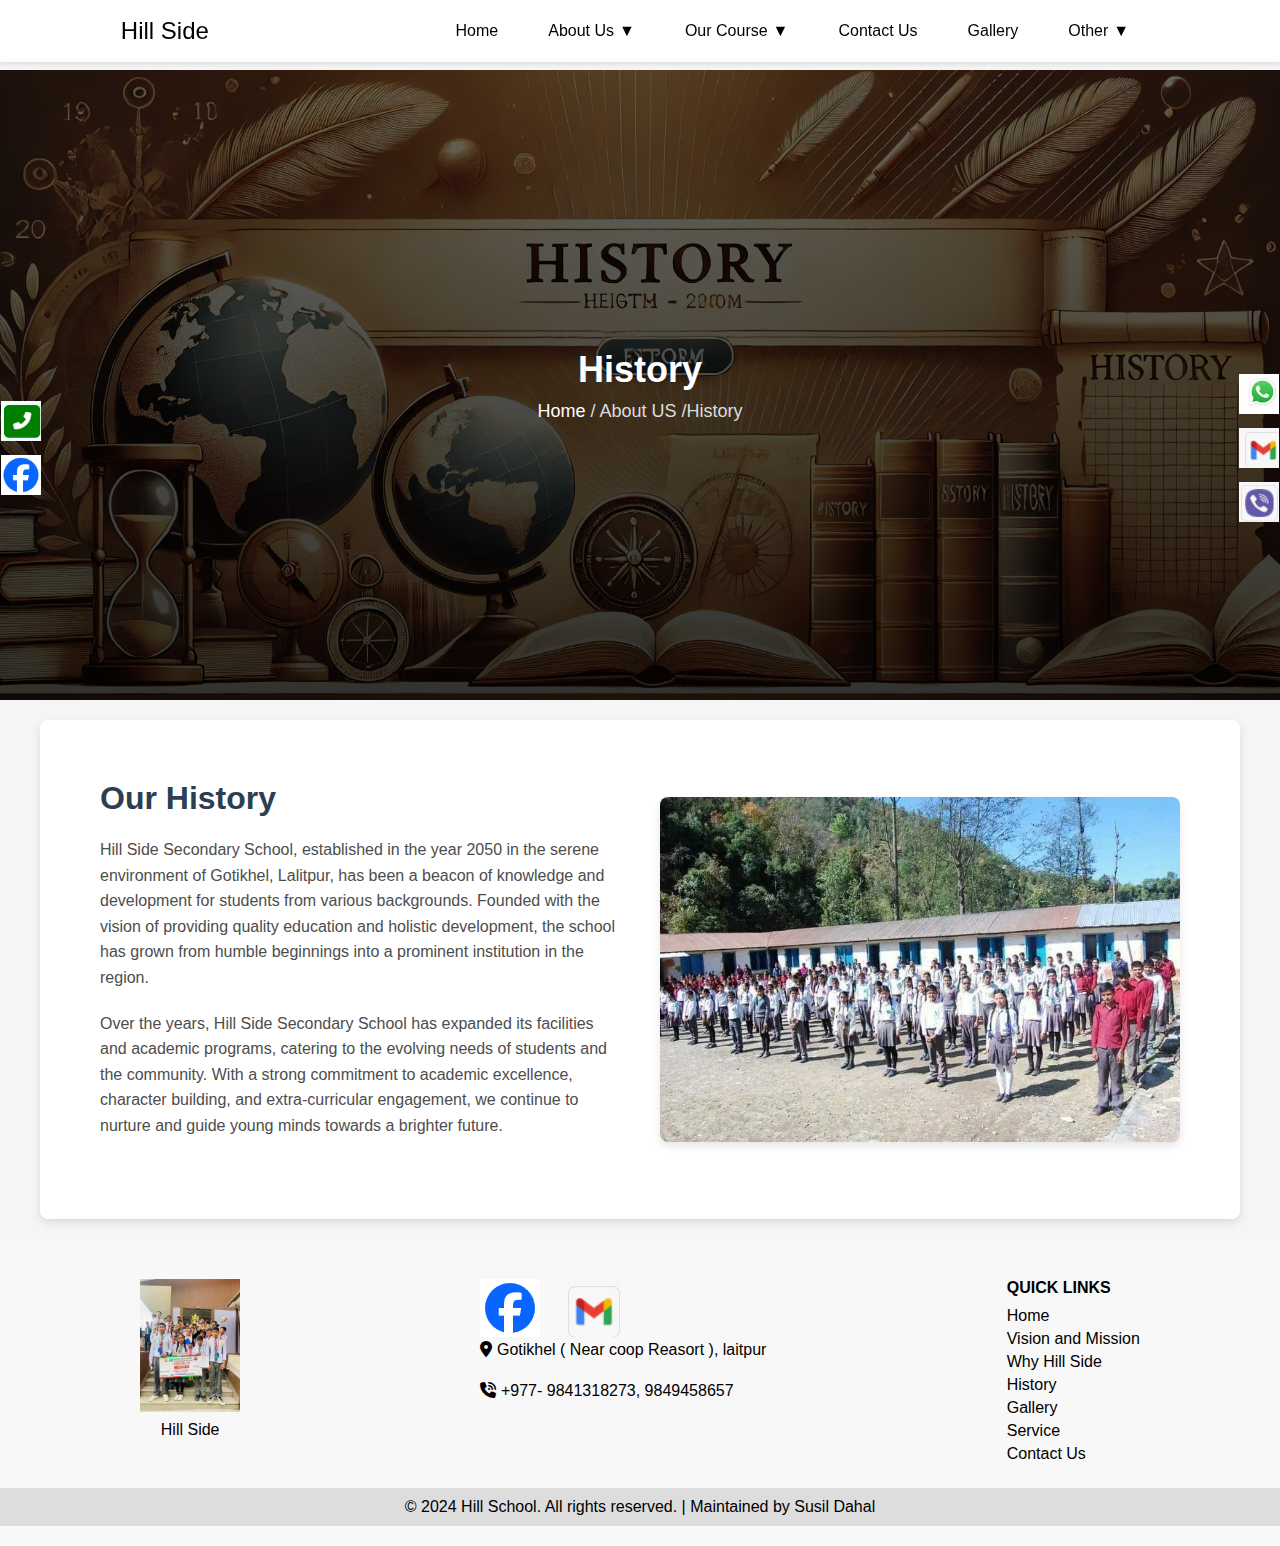
<file: history.html>
<!DOCTYPE html>
<html lang="en">
<head>
    <meta charset="UTF-8">
    <meta name="viewport" content="width=device-width, initial-scale=1.0">
    <title>History </title>
    <link rel="stylesheet" href="nevandfott.css">
     <link rel="stylesheet" href="https://cdnjs.cloudflare.com/ajax/libs/font-awesome/6.4.0/css/all.min.css">

    <style>
               .contact-banner-section {
            margin-top: 70px;
            position: relative;
            width: 100%;
            height: 70vh;
            /* Adjust height as needed */
            background-image: url('image/mission\ \ and\ vission\ 2.png');
            /* Replace with your background image path */
            background-size: cover;
            background-position: center;
            display: flex;
            align-items: center;
            justify-content: center;
            object-fit: cover;
        }
        body {
    font-family: Arial, sans-serif;
    margin: 0;
    padding: 0;
    background-color: #f5f5f5;
}

.school-history {
    display: flex;
    flex-wrap: wrap;
    justify-content: center;
    align-items: center;
    padding: 40px;
    background-color: #fff;
    margin: 20px auto;
    border-radius: 8px;
    box-shadow: 0 4px 8px rgba(0, 0, 0, 0.1);
    max-width: 1200px; /* Set a max width */
}

.history-content {
    flex: 1;
    min-width: 300px;
    padding: 20px;
}

.history-title {
    font-size: 2rem;
    color: #2c3e50;
    margin-bottom: 20px;
}

.history-description {
    font-size: 1rem;
    color: #4d4d4d;
    line-height: 1.6;
    margin-bottom: 20px;
}

.history-image {
    flex: 1;
    min-width: 300px;
    padding: 20px;
    display: flex;
    justify-content: center;
}

.responsive-image {
    max-width: 100%;
    height: auto;
    border-radius: 8px;
    box-shadow: 0 4px 8px rgba(0, 0, 0, 0.1);
}

@media (max-width: 768px) {
    .school-history {
        flex-direction: column;
        padding: 20px;
    }
}
.contact-banner-section {
            margin-top: 70px;
            position: relative;
            width: 100%;
            height: 70vh;
            /* Adjust height as needed */
            background-image: url('image/history.webp');
            /* Replace with your background image path */
            background-size: cover;
            background-position: center;
            display: flex;
            align-items: center;
            justify-content: center;
            object-fit: cover;
        }


    </style>
</head>
<body>
    <nav class="navbar">
        <div class="brand-title">Hill Side</div>
        <a href="#" class="toggle-button" id="toggle-button">
            <span class="bar"></span>
            <span class="bar"></span>
            <span class="bar"></span>
        </a>
        <div class="navbar-links" id="navbar-links">
            <ul>
                <li class="active"><a href="index.html" target="_self">Home</a></li>
                <li class="dropdown">
                    <a href="#" target="_self">About Us <span class="dropdown-icon">&#9660;</span></a>
                    <div class="dropdown-content">
                        <a href="missionandvission.html" target="_self">Mission and Vision</a>
                        <a href="history.html" target="_self">History</a>
                        <a href="teachers-datails.html" target="_self">Teacher Details</a>
                        <a href="whyhillside.html" target="_self">Why Hill Side</a>
                        <a href="ourcorevalue.html" target="_self">Our Core Value</a>
                        <a href="principle.html" target="_self">Message From Principle</a>
                        <a href="chairman.html" target="_self">Message From Chairman</a>

                    </div>
                </li>
                <li class="dropdown">
                    <a href="#" target="_self">Our Course <span class="dropdown-icon">&#9660;</span></a>
                    <div class="dropdown-content">
                        <a href="primary.html" target="_self">Primary</a>
                        <a href="secondary.html" target="_self">Secondary</a>
                    </div>
                </li>
                <li><a href="contract.html" target="_self">Contact Us</a></li>
                <li><a href="gallery.html" target="_self">Gallery</a></li>
                <li class="dropdown">
                    <a href="#" target="_self">Other <span class="dropdown-icon">&#9660;</span></a>
                    <div class="dropdown-content">
                        <a href="caleander.html" target="_self">Calendar</a>
                        <a href="#" target="_self">Notice</a>
                        <a href="ourservice.html" target="_self">Service</a>
                    </div>
                </li>
            </ul>
        </div>
    </nav>
    <div class="contain">
        <div class="social-media-container social-media-left">
            <div class="social-media-group">
                <a href="tel:+1234567890" class="social-icon" id="phone">
                    <img src="image/call.png" alt="Phone">
                    <span class="tooltip">9841318273</span>
                </a>
                <a href="https://www.facebook.com/groups/724459442800424" class="social-icon" id="facebook">
                    <img src="image/fb.png" alt="Facebook">
                </a>
            </div>
        </div>
        <div class="social-media-container social-media-right">
            <div class="social-media-group">
                <a href="https://wa.me/1234567890" class="social-icon" id="whatsapp">
                    <img src="image/whatapp.png" alt="WhatsApp">
                    <span class="tooltip">9841318273</span>
                </a>
                <a href="mailto:hillsideebs2050@gmail.com" class="social-icon" id="gmail">
                    <img src="image/gmail.png" alt="Gmail">
                    <span class="tooltip">hillsideebs2050@gmail.com</span>
                </a>
                <a href="viber://chat?number=9863652183" class="social-icon" id="viber">
                    <img src="image/viber.png" alt="Viber">
                    <span class="tooltip">9849458657</span>
                </a>
            </div>
    
        </div>
        <section class="contact-banner-section">
            <div class="contact-banner-overlay">
                <div class="contact-content">
                    <div class="contact-title">History</div>
                    <nav class="contact-breadcrumb">
                        <a href="index.html" class="breadcrumb-link">Home</a> /<span> About US </span>/<span class="breadcrumb-current">History
                        </span>
                    </nav>
                </div>
            </div>
        </section>
        <section class="school-history">
            <div class="history-content">
                <h2 class="history-title">Our History</h2>
                <p class="history-description">
                    Hill Side Secondary School, established in the year 2050 in the serene environment of Gotikhel, Lalitpur, has been a beacon of knowledge and development for students from various backgrounds. Founded with the vision of providing quality education and holistic development, the school has grown from humble beginnings into a prominent institution in the region.
                </p>
                <p class="history-description">
                    Over the years, Hill Side Secondary School has expanded its facilities and academic programs, catering to the evolving needs of students and the community. With a strong commitment to academic excellence, character building, and extra-curricular engagement, we continue to nurture and guide young minds towards a brighter future.
                </p>
            </div>
            <div class="history-image">
                <img src="image/old.jpg" alt="Hill Side Secondary School" class="responsive-image">
            </div>
        </section>
        <footer>
            <div class="footer-container">
                <div class="footer-logo">
                    <img src="image/1718181718338.jpg" alt="hill side logo">
                    <p>Hill Side </p>
                   
                </div>
                <div class="footer-contact">
                    <a href="https://www.facebook.com/groups/724459442800424" target="_self">
                        <img src="image/fb.png" alt="Facebook">
                    </a>
                    <a href="mailto:hillsideebs2050@gmail.com" target="_self">
                        <img src="image/gmail.png" alt="gmail">
                    </a>
                    <p>
                        <span> <i class="fa-solid fa-location-dot"></i>  Gotikhel ( Near coop Reasort ), laitpur</span><br>
                        <span><i class="fa-sharp fa-solid fa-phone-volume"></i> +977- 9841318273, 9849458657 </span><br>
                      
                    </p>
                </div>
                <div class="footer-links">
                    <h4>QUICK LINKS</h4>
                    <ul>
                        <li><a href="index.html">Home</a></li>
                        <li><a href="missionandvission.html">Vision and Mission </a></li>
                        <li><a href="whyhillside.html">Why Hill Side</a></li>
                        <li><a href="history.html">History</a></li>
                        <li><a href="gallery.html">Gallery</a></li>
                        <li><a href="ourservice.html">Service</a></li>
                        <li><a href="contract.html">Contact Us</a></li>
                    </ul>
                </div>
            </div>
            <div class="footer-bottom">
                <p>© 2024 Hill School. All rights reserved. | Maintained by <a href="#">Susil Dahal</a></p>
            </div>
        </footer>
     

        
    </div>

      <script src="script.js"></script>
</body>
</html>
</file>
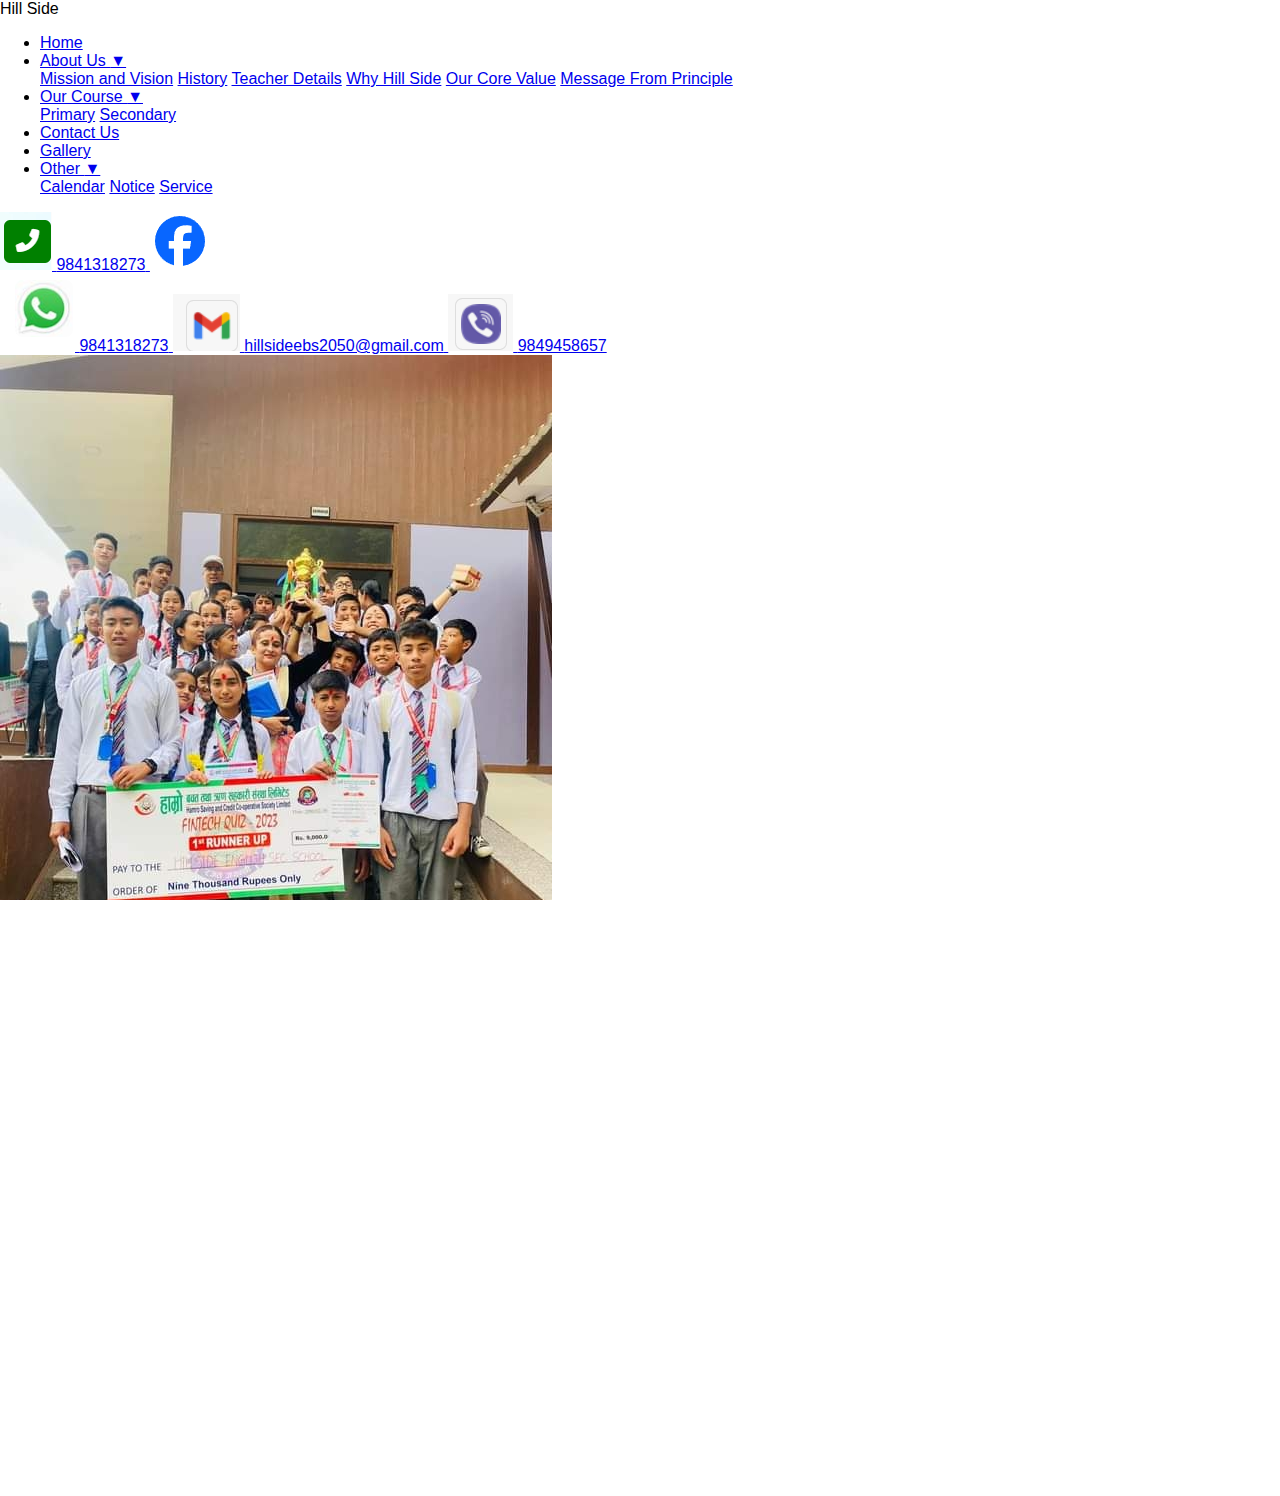
<file: nevbar.html>
<!DOCTYPE html>
<html lang="en">
<head>
    <meta charset="UTF-8">
    <meta name="viewport" content="width=device-width, initial-scale=1.0">
    <link rel="stylesheet" href="style.css" type="text/css">
    <title>Document</title>
</head>
<body>
    <div class="preloader"></div>
    <!--oncontextmenu="return false">-->
    <nav class="navbar">
        <div class="brand-title">Hill Side</div>
        <a href="#" class="toggle-button" id="toggle-button">
            <span class="bar"></span>
            <span class="bar"></span>
            <span class="bar"></span>
        </a>
        <div class="navbar-links" id="navbar-links">
            <ul>
                <li class="active"><a href="index.html" target="_self">Home</a></li>
                <li class="dropdown">
                    <a href="#" target="_self">About Us <span class="dropdown-icon">&#9660;</span></a>
                    <div class="dropdown-content">
                        <a href="missionandvission.html" target="_self">Mission and Vision</a>
                        <a href="#" target="_self">History</a>
                        <a href="teachers-datails.html" target="_self">Teacher Details</a>
                        <a href="whyhillside.html" target="_self">Why Hill Side</a>
                        <a href="ourcorevalue.html" target="_self">Our Core Value</a>
                        <a href="principle.html" target="_self">Message From Principle</a>
                    </div>
                </li>
                <li class="dropdown">
                    <a href="#" target="_self">Our Course <span class="dropdown-icon">&#9660;</span></a>
                    <div class="dropdown-content">
                        <a href="primary.html" target="_self">Primary</a>
                        <a href="secondary.html" target="_self">Secondary</a>
                    </div>
                </li>
                <li><a href="contract.html" target="_self">Contact Us</a></li>
                <li><a href="gallery.html" target="_self">Gallery</a></li>
                <li class="dropdown">
                    <a href="#" target="_self">Other <span class="dropdown-icon">&#9660;</span></a>
                    <div class="dropdown-content">
                        <a href="caleander.html" target="_self">Calendar</a>
                        <a href="#" target="_self">Notice</a>
                        <a href="#" target="_self">Service</a>
                    </div>
                </li>
            </ul>
        </div>
    </nav>
      <!-- social media links code-->
      <div class="social-media-container social-media-left">
        <div class="social-media-group">
            <a href="tel:+1234567890" class="social-icon" id="phone">
                <img src="image/call.png" alt="Phone">
                <span class="tooltip">9841318273</span>
            </a>
            <a href="https://www.facebook.com/groups/724459442800424" class="social-icon" id="facebook">
                <img src="image/fb.png" alt="Facebook">
            </a>
        </div>
    </div>
    <div class="social-media-container social-media-right">
        <div class="social-media-group">
            <a href="https://wa.me/1234567890" class="social-icon" id="whatsapp">
                <img src="image/whatapp.png" alt="WhatsApp">
                <span class="tooltip">9841318273</span>
            </a>
            <a href="mailto:hillsideebs2050@gmail.com" class="social-icon" id="gmail">
                <img src="image/gmail.png" alt="Gmail">
                <span class="tooltip">hillsideebs2050@gmail.com</span>
            </a>
            <a href="viber://chat?number=9863652183" class="social-icon" id="viber">
                <img src="image/viber.png" alt="Viber">
                <span class="tooltip">9849458657</span>
            </a>
        </div>

    </div>
 
    <div class="overlay" id="overlay"></div>
    <div class="content">
    
        <!-- footer code-->
        <footer>
            <div class="footer-container">
                <div class="footer-logo">
                    <img src="image/1718181718338.jpg" alt="hill side logo">
                    <p>Hill Side </p>
                   
                </div>
                <div class="footer-contact">
                    <a href="https://www.facebook.com/groups/724459442800424" target="_self">
                        <img src="image/fb.png" alt="Facebook">
                    </a>
                    <a href="mailto:hillsideebs2050@gmail.com" target="_self">
                        <img src="image/gmail.png" alt="gmail">
                    </a>
                    <p>
                        <span> <i class="fa-solid fa-location-dot"></i>  Gotikhel ( Near coop Reasort ), laitpur</span><br>
                        <span><i class="fa-sharp fa-solid fa-phone-volume"></i> +977- 9841318273, 9849458657 </span><br>
                      
                    </p>
                </div>
                <div class="footer-links">
                    <h4>QUICK LINKS</h4>
                    <ul>
                        <li><a href="index.html">Home</a></li>
                        <li><a href="missionandvission.html">Vision and Mission </a></li>
                        <li><a href="whyhillside.html">Why Hill Side</a></li>
                        <li><a href="">History</a></li>
                        <li><a href="gallery.html">Gallery</a></li>
                        <li><a href="">Service</a></li>
                        <li><a href="contract.html">Contact Us</a></li>
                    </ul>
                </div>
            </div>
            <div class="footer-bottom">
                <p>© 2024 Hill School. All rights reserved. | Maintained by <a href="#">Susil Dahal</a></p>
            </div>
        </footer>




    </div>
    <script src="script.js"></script>
    
</body>
</html>
</file>
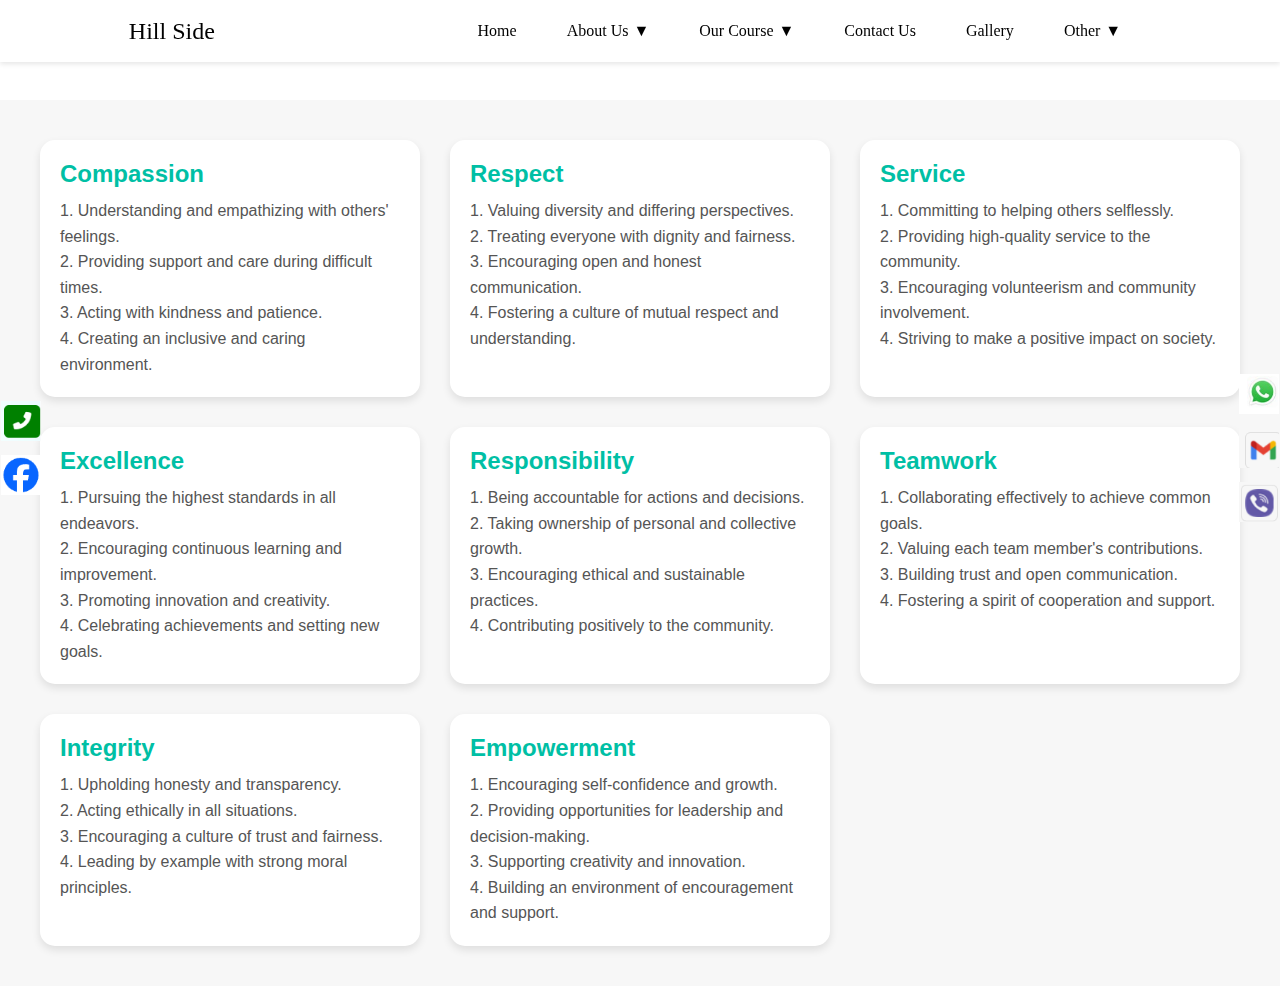
<file: ourcorevalue.html>
<!DOCTYPE html>
<html lang="en">
<head>
    <meta charset="UTF-8">
    <meta name="viewport" content="width=device-width, initial-scale=1.0">
    <title>Document</title>
    <link href="nevandfott.css" rel="stylesheet">
    <style>
  

  .values-wrapper {
            font-family: Arial, sans-serif;
            margin-top:100px;
            padding: 40px;
            background-color: #f7f7f7;
            display: grid;
            grid-template-columns: repeat(auto-fit, minmax(300px, 1fr));
            gap: 30px;
        }

        .value-card {
            background-color: white;
            border-radius: 15px;
            padding: 20px;
            box-shadow: 0 4px 8px rgba(0, 0, 0, 0.1);
            transition: transform 0.3s ease;
            overflow: hidden;
        }

        .value-card:hover {
            transform: translateY(-10px);
        }

        .value-card h3 {
            font-size: 24px;
            color: #00bfa5;
            margin-bottom: 10px;
        }

        .value-card p {
            font-size: 16px;
            color: #555;
            line-height: 1.6;
            margin: 0;
        }

        @media (max-width: 768px) {
            .value-card h3 {
                font-size: 20px;
            }

            .value-card p {
                font-size: 14px;
            }
        }

        @media (max-width: 480px) {
            .values-wrapper {
                padding: 20px;
            }

            .value-card h3 {
                font-size: 18px;
            }

            .value-card p {
                font-size: 13px;
            }
        }

  


    </style>
</head>
<body>
    <nav class="navbar">
        <div class="brand-title">Hill Side</div>
        <a href="#" class="toggle-button" id="toggle-button">
            <span class="bar"></span>
            <span class="bar"></span>
            <span class="bar"></span>
        </a>
        <div class="navbar-links" id="navbar-links">
            <ul>
                <li class="active"><a href="index.html" target="_self">Home</a></li>
                <li class="dropdown">
                    <a href="#" target="_self">About Us <span class="dropdown-icon">&#9660;</span></a>
                    <div class="dropdown-content">
                        <a href="missionandvission.html" target="_self">Mission and Vision</a>
                        <a href="#" target="_self">History</a>
                        <a href="teachers-datails.html" target="_self">Teacher Details</a>
                        <a href="whyhillside.html" target="_self">Why Hill Side</a>
                        <a href="ourcorevalue.html" target="_self">Our Core Value</a>
                        <a href="principle.html" target="_self">Message From Principle</a>
                        <a href="chairman.html" target="_self">Message From Chairman</a>

                    </div>
                </li>
                <li class="dropdown">
                    <a href="#" target="_self">Our Course <span class="dropdown-icon">&#9660;</span></a>
                    <div class="dropdown-content">
                        <a href="primary.html" target="_self">Primary</a>
                        <a href="secondary.html" target="_self">Secondary</a>
                    </div>
                </li>
                <li><a href="contract.html" target="_self">Contact Us</a></li>
                <li><a href="gallery.html" target="_self">Gallery</a></li>
                <li class="dropdown">
                    <a href="#" target="_self">Other <span class="dropdown-icon">&#9660;</span></a>
                    <div class="dropdown-content">
                        <a href="caleander.html" target="_self">Calendar</a>
                        <a href="#" target="_self">Notice</a>
                        <a href="ourservice.html" target="_self">Service</a>
                    </div>
                </li>
            </ul>
        </div>
    </nav>
   
    <div class="social-media-container social-media-left">
        <div class="social-media-group">
            <a href="tel:+1234567890" class="social-icon" id="phone">
                <img src="image/call.png" alt="Phone">
                <span class="tooltip">9841318273</span>
            </a>
            <a href="https://www.facebook.com/groups/724459442800424" class="social-icon" id="facebook">
                <img src="image/fb.png" alt="Facebook">
            </a>
        </div>
    </div>
    <div class="social-media-container social-media-right">
        <div class="social-media-group">
            <a href="https://wa.me/1234567890" class="social-icon" id="whatsapp">
                <img src="image/whatapp.png" alt="WhatsApp">
                <span class="tooltip">9841318273</span>
            </a>
            <a href="mailto:hillsideebs2050@gmail.com" class="social-icon" id="gmail">
                <img src="image/gmail.png" alt="Gmail">
                <span class="tooltip">hillsideebs2050@gmail.com</span>
            </a>
            <a href="viber://chat?number=9863652183" class="social-icon" id="viber">
                <img src="image/viber.png" alt="Viber">
                <span class="tooltip">9849458657</span>
            </a>
        </div>

    </div>
     
    <div class="overlay" id="overlay"></div>
    <div class="content">
        <div class="values-wrapper">
            <div class="value-card">
                <h3>Compassion</h3>
                <p>1. Understanding and empathizing with others' feelings.</p>
                <p>2. Providing support and care during difficult times.</p>
                <p>3. Acting with kindness and patience.</p>
                <p>4. Creating an inclusive and caring environment.</p>
            </div>
    
            <div class="value-card">
                <h3>Respect</h3>
                <p>1. Valuing diversity and differing perspectives.</p>
                <p>2. Treating everyone with dignity and fairness.</p>
                <p>3. Encouraging open and honest communication.</p>
                <p>4. Fostering a culture of mutual respect and understanding.</p>
            </div>
    
            <div class="value-card">
                <h3>Service</h3>
                <p>1. Committing to helping others selflessly.</p>
                <p>2. Providing high-quality service to the community.</p>
                <p>3. Encouraging volunteerism and community involvement.</p>
                <p>4. Striving to make a positive impact on society.</p>
            </div>
    
            <div class="value-card">
                <h3>Excellence</h3>
                <p>1. Pursuing the highest standards in all endeavors.</p>
                <p>2. Encouraging continuous learning and improvement.</p>
                <p>3. Promoting innovation and creativity.</p>
                <p>4. Celebrating achievements and setting new goals.</p>
            </div>
    
            <div class="value-card">
                <h3>Responsibility</h3>
                <p>1. Being accountable for actions and decisions.</p>
                <p>2. Taking ownership of personal and collective growth.</p>
                <p>3. Encouraging ethical and sustainable practices.</p>
                <p>4. Contributing positively to the community.</p>
            </div>
    
            <div class="value-card">
                <h3>Teamwork</h3>
                <p>1. Collaborating effectively to achieve common goals.</p>
                <p>2. Valuing each team member's contributions.</p>
                <p>3. Building trust and open communication.</p>
                <p>4. Fostering a spirit of cooperation and support.</p>
            </div>
    
            <div class="value-card">
                <h3>Integrity</h3>
                <p>1. Upholding honesty and transparency.</p>
                <p>2. Acting ethically in all situations.</p>
                <p>3. Encouraging a culture of trust and fairness.</p>
                <p>4. Leading by example with strong moral principles.</p>
            </div>
    
            <div class="value-card">
                <h3>Empowerment</h3>
                <p>1. Encouraging self-confidence and growth.</p>
                <p>2. Providing opportunities for leadership and decision-making.</p>
                <p>3. Supporting creativity and innovation.</p>
                <p>4. Building an environment of encouragement and support.</p>
            </div>
        </div>
    
        </div>

   
      
    <script src="script.js">
    
    
    </script>

    
</body>
</html>
</file>
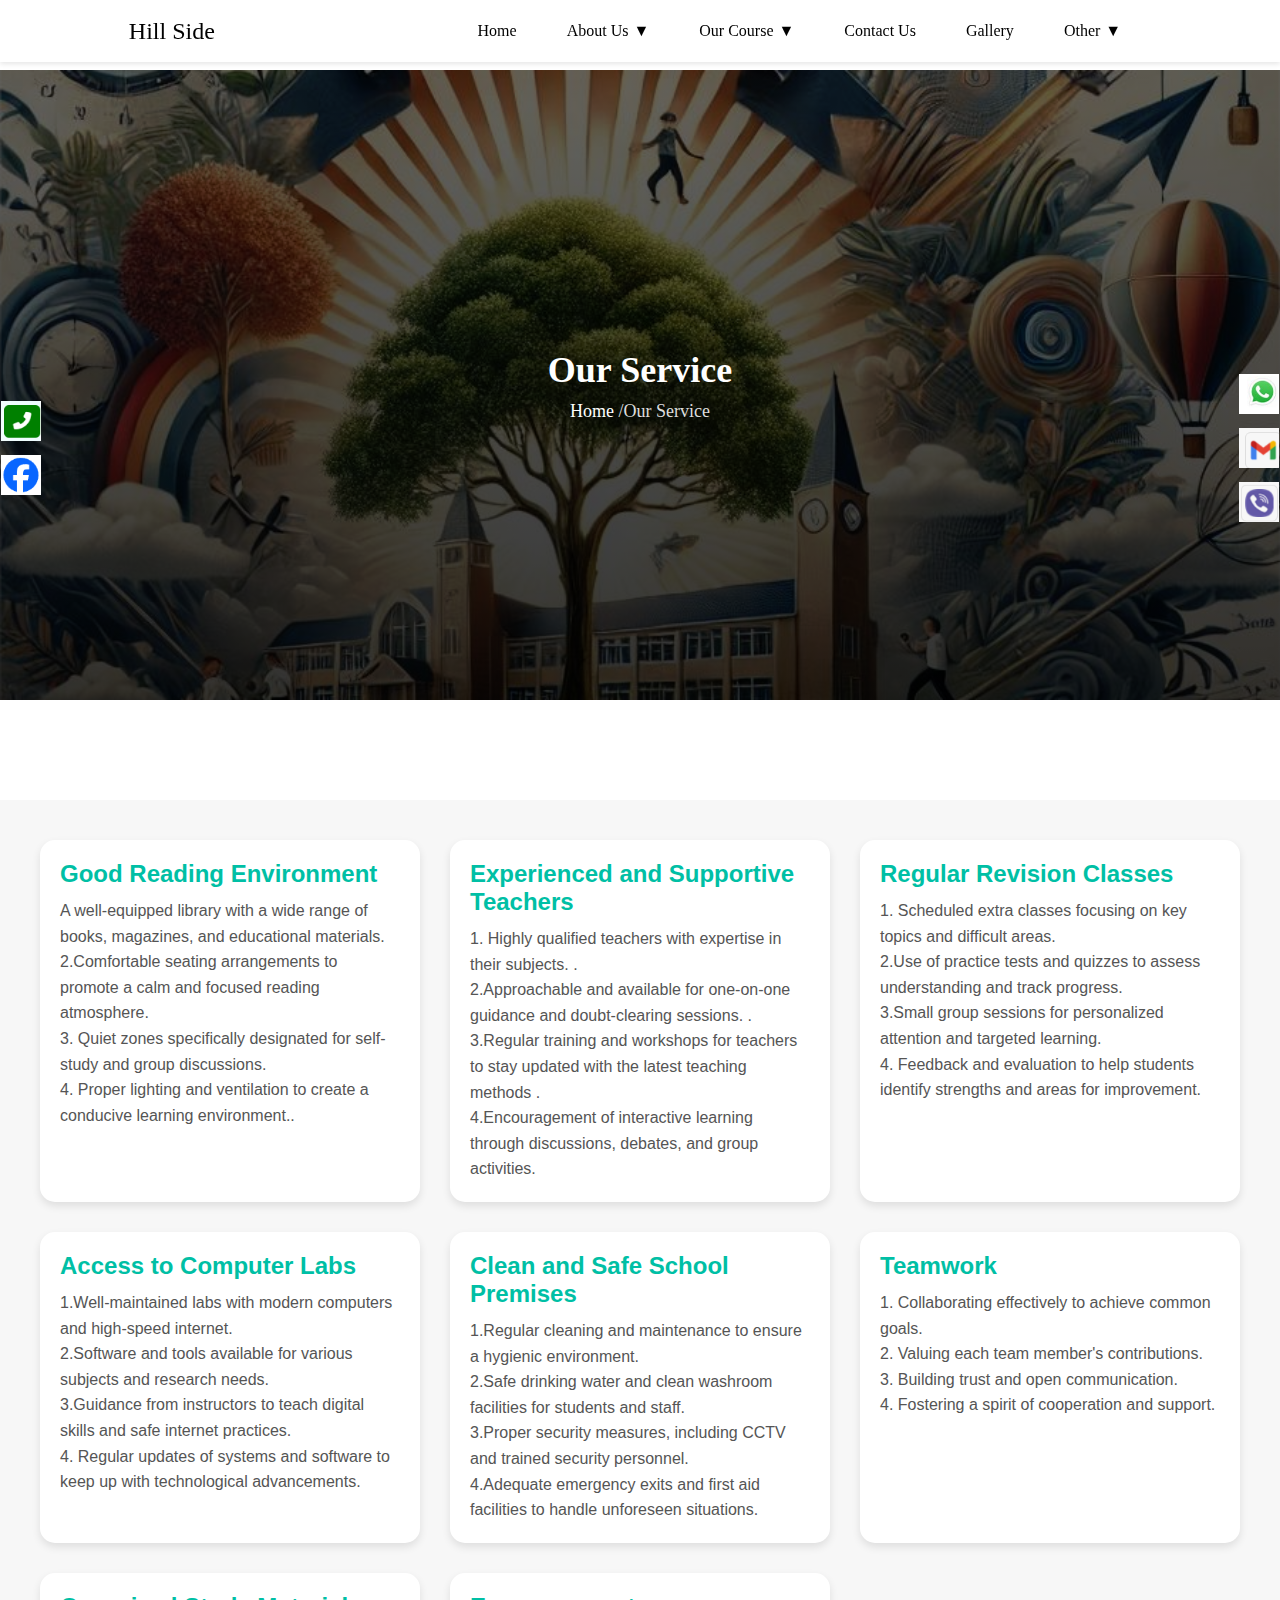
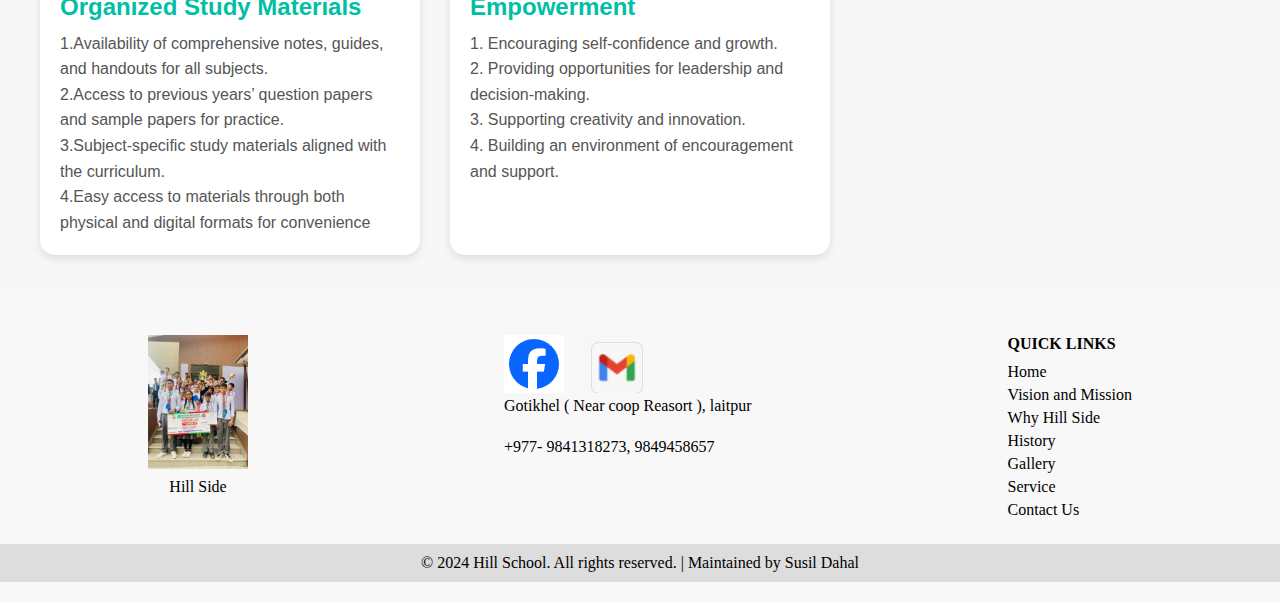
<file: ourservice.html>
<!DOCTYPE html>
<html lang="en">

<head>
    <meta charset="UTF-8">
    <meta name="viewport" content="width=device-width, initial-scale=1.0">
    <link rel="stylesheet" href="nevandfott.css" type="text/css">
    <title>Document</title>
    <style>
        .contact-banner-section {
            margin-top: 70px;
            position: relative;
            width: 100%;
            height: 70vh;
            /* Adjust height as needed */
            background-image: url('image/mission\ \ and\ vission\ 2.png');
            /* Replace with your background image path */
            background-size: cover;
            background-position: center;
            display: flex;
            align-items: center;
            justify-content: center;
            object-fit: cover;
        }

        .values-wrapper {
            font-family: Arial, sans-serif;
            margin-top: 100px;
            padding: 40px;
            background-color: #f7f7f7;
            display: grid;
            grid-template-columns: repeat(auto-fit, minmax(300px, 1fr));
            gap: 30px;
        }

        .value-card {
            background-color: white;
            border-radius: 15px;
            padding: 20px;
            box-shadow: 0 4px 8px rgba(0, 0, 0, 0.1);
            transition: transform 0.3s ease;
            overflow: hidden;
        }

        .value-card:hover {
            transform: translateY(-10px);
        }

        .value-card h3 {
            font-size: 24px;
            color: #00bfa5;
            margin-bottom: 10px;
        }

        .value-card p {
            font-size: 16px;
            color: #555;
            line-height: 1.6;
            margin: 0;
        }

        @media (max-width: 768px) {
            .value-card h3 {
                font-size: 20px;
            }

            .value-card p {
                font-size: 14px;
            }
        }

        @media (max-width: 480px) {
            .values-wrapper {
                padding: 20px;
            }

            .value-card h3 {
                font-size: 18px;
            }

            .value-card p {
                font-size: 13px;
            }
        }
    </style>
</head>

<body>
    <div class="preloader"></div>
    <!--oncontextmenu="return false">-->
    <nav class="navbar">
        <div class="brand-title">Hill Side</div>
        <a href="#" class="toggle-button" id="toggle-button">
            <span class="bar"></span>
            <span class="bar"></span>
            <span class="bar"></span>
        </a>
        <div class="navbar-links" id="navbar-links">
            <ul>
                <li class="active"><a href="index.html" target="_self">Home</a></li>
                <li class="dropdown">
                    <a href="#" target="_self">About Us <span class="dropdown-icon">&#9660;</span></a>
                    <div class="dropdown-content">
                        <a href="missionandvission.html" target="_self">Mission and Vision</a>
                        <a href="history.html" target="_self">History</a>
                        <a href="teachers-datails.html" target="_self">Teacher Details</a>
                        <a href="whyhillside.html" target="_self">Why Hill Side</a>
                        <a href="ourcorevalue.html" target="_self">Our Core Value</a>
                        <a href="principle.html" target="_self">Message From Principle</a>
                        <a href="chairman.html" target="_self">Message From Chairman</a>

                    </div>
                </li>
                <li class="dropdown">
                    <a href="#" target="_self">Our Course <span class="dropdown-icon">&#9660;</span></a>
                    <div class="dropdown-content">
                        <a href="primary.html" target="_self">Primary</a>
                        <a href="secondary.html" target="_self">Secondary</a>
                    </div>
                </li>
                <li><a href="contract.html" target="_self">Contact Us</a></li>
                <li><a href="gallery.html" target="_self">Gallery</a></li>
                <li class="dropdown">
                    <a href="#" target="_self">Other <span class="dropdown-icon">&#9660;</span></a>
                    <div class="dropdown-content">
                        <a href="caleander.html" target="_self">Calendar</a>
                        <a href="#" target="_self">Notice</a>
                        <a href="ourservice.html" target="_self">Service</a>
                    </div>
                </li>
            </ul>
        </div>
    </nav>
    <!-- social media links code-->
    <div class="social-media-container social-media-left">
        <div class="social-media-group">
            <a href="tel:+1234567890" class="social-icon" id="phone">
                <img src="image/call.png" alt="Phone">
                <span class="tooltip">9841318273</span>
            </a>
            <a href="https://www.facebook.com/groups/724459442800424" class="social-icon" id="facebook">
                <img src="image/fb.png" alt="Facebook">
            </a>
        </div>
    </div>
    <div class="social-media-container social-media-right">
        <div class="social-media-group">
            <a href="https://wa.me/1234567890" class="social-icon" id="whatsapp">
                <img src="image/whatapp.png" alt="WhatsApp">
                <span class="tooltip">9841318273</span>
            </a>
            <a href="mailto:hillsideebs2050@gmail.com" class="social-icon" id="gmail">
                <img src="image/gmail.png" alt="Gmail">
                <span class="tooltip">hillsideebs2050@gmail.com</span>
            </a>
            <a href="viber://chat?number=9863652183" class="social-icon" id="viber">
                <img src="image/viber.png" alt="Viber">
                <span class="tooltip">9849458657</span>
            </a>
        </div>

    </div>
    <section class="contact-banner-section">
        <div class="contact-banner-overlay">
            <div class="contact-content">
                <div class="contact-title">Our Service</div>
                <nav class="contact-breadcrumb">
                    <a href="index.html" class="breadcrumb-link">Home</a> /<span class="breadcrumb-current">Our Service
                    </span>
                </nav>
            </div>
        </div>
    </section>

    <div class="overlay" id="overlay"></div>
    <div class="content">
        <div class="values-wrapper">
            <div class="value-card">
                <h3> Good Reading Environment</h3>
                <p>A well-equipped library with a wide range of books, magazines, and educational materials.</p>
                <p>2.Comfortable seating arrangements to promote a calm and focused reading atmosphere.</p>
                <p>3. Quiet zones specifically designated for self-study and group discussions.</p>
                <p>4. Proper lighting and ventilation to create a conducive learning environment..</p>
            </div>

            <div class="value-card">
                <h3> Experienced and Supportive Teachers</h3>
                <p>1. Highly qualified teachers with expertise in their subjects.
                    .</p>
                <p>2.Approachable and available for one-on-one guidance and doubt-clearing sessions.
                    .</p>
                <p>3.Regular training and workshops for teachers to stay updated with the latest teaching methods .</p>
                <p>4.Encouragement of interactive learning through discussions, debates, and group activities.
                </p>
            </div>

            <div class="value-card">
                <h3>Regular Revision Classes</h3>
                <p>1. Scheduled extra classes focusing on key topics and difficult areas.</p>
                <p>2.Use of practice tests and quizzes to assess understanding and track progress. </p>
                <p>3.Small group sessions for personalized attention and targeted learning.</p>
                <p>4. Feedback and evaluation to help students identify strengths and areas for improvement.</p>
            </div>

            <div class="value-card">
                <h3> Access to Computer Labs
                </h3>
                <p>1.Well-maintained labs with modern computers and high-speed internet.</p>
                <p>2.Software and tools available for various subjects and research needs. </p>
                <p>3.Guidance from instructors to teach digital skills and safe internet practices.</p>
                <p>4. Regular updates of systems and software to keep up with technological advancements.</p>
            </div>

            <div class="value-card">
                <h3> Clean and Safe School Premises</h3>
                <p>1.Regular cleaning and maintenance to ensure a hygienic environment.</p>
                <p>2.Safe drinking water and clean washroom facilities for students and staff. </p>
                <p>3.Proper security measures, including CCTV and trained security personnel. </p>
                <p>4.Adequate emergency exits and first aid facilities to handle unforeseen situations.</p>
            </div>

            <div class="value-card">
                <h3>Teamwork</h3>
                <p>1. Collaborating effectively to achieve common goals.</p>
                <p>2. Valuing each team member's contributions.</p>
                <p>3. Building trust and open communication.</p>
                <p>4. Fostering a spirit of cooperation and support.</p>
            </div>

            <div class="value-card">
                <h3>Organized Study Materials</h3>
                <p>1.Availability of comprehensive notes, guides, and handouts for all subjects.
                </p>
                <p>2.Access to previous years’ question papers and sample papers for practice.</p>
                <p>3.Subject-specific study materials aligned with the curriculum. </p>
                <p>4.Easy access to materials through both physical and digital formats for convenience</p>
            </div>

            <div class="value-card">
                <h3>Empowerment</h3>
                <p>1. Encouraging self-confidence and growth.</p>
                <p>2. Providing opportunities for leadership and decision-making.</p>
                <p>3. Supporting creativity and innovation.</p>
                <p>4. Building an environment of encouragement and support.</p>
            </div>
        </div>




        <!-- footer code-->
        <footer>
            <div class="footer-container">
                <div class="footer-logo">
                    <img src="image/1718181718338.jpg" alt="hill side logo">
                    <p>Hill Side </p>

                </div>
                <div class="footer-contact">
                    <a href="https://www.facebook.com/groups/724459442800424" target="_self">
                        <img src="image/fb.png" alt="Facebook">
                    </a>
                    <a href="mailto:hillsideebs2050@gmail.com" target="_self">
                        <img src="image/gmail.png" alt="gmail">
                    </a>
                    <p>
                        <span> <i class="fa-solid fa-location-dot"></i> Gotikhel ( Near coop Reasort ),
                            laitpur</span><br>
                        <span><i class="fa-sharp fa-solid fa-phone-volume"></i> +977- 9841318273, 9849458657 </span><br>

                    </p>
                </div>
                <div class="footer-links">
                    <h4>QUICK LINKS</h4>
                    <ul>
                        <li><a href="index.html">Home</a></li>
                        <li><a href="missionandvission.html">Vision and Mission </a></li>
                        <li><a href="whyhillside.html">Why Hill Side</a></li>
                        <li><a href="">History</a></li>
                        <li><a href="gallery.html">Gallery</a></li>
                        <li><a href="ourservice.html">Service</a></li>
                        <li><a href="contract.html">Contact Us</a></li>
                    </ul>
                </div>
            </div>
            <div class="footer-bottom">
                <p>© 2024 Hill School. All rights reserved. | Maintained by <a href="#">Susil Dahal</a></p>
            </div>
        </footer>




    </div>
    <script src="script.js"></script>

</body>

</html>
</file>
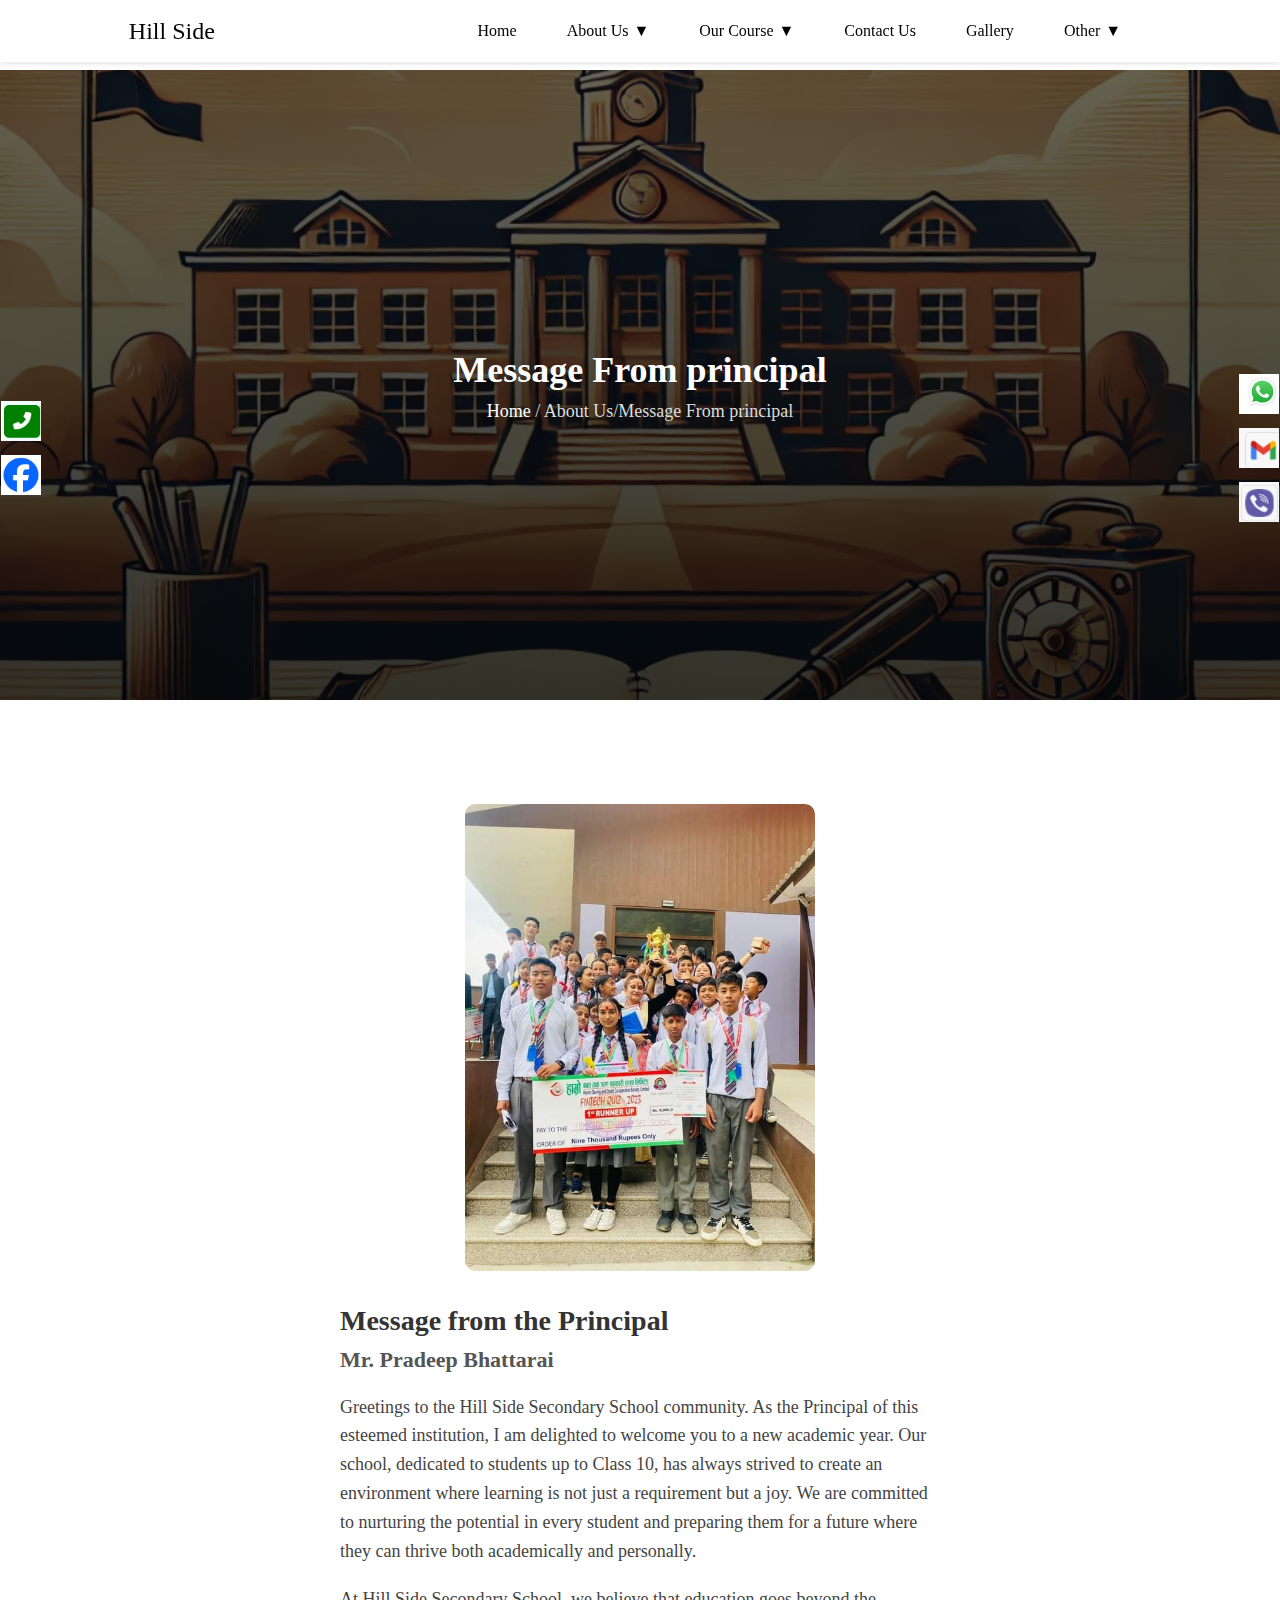
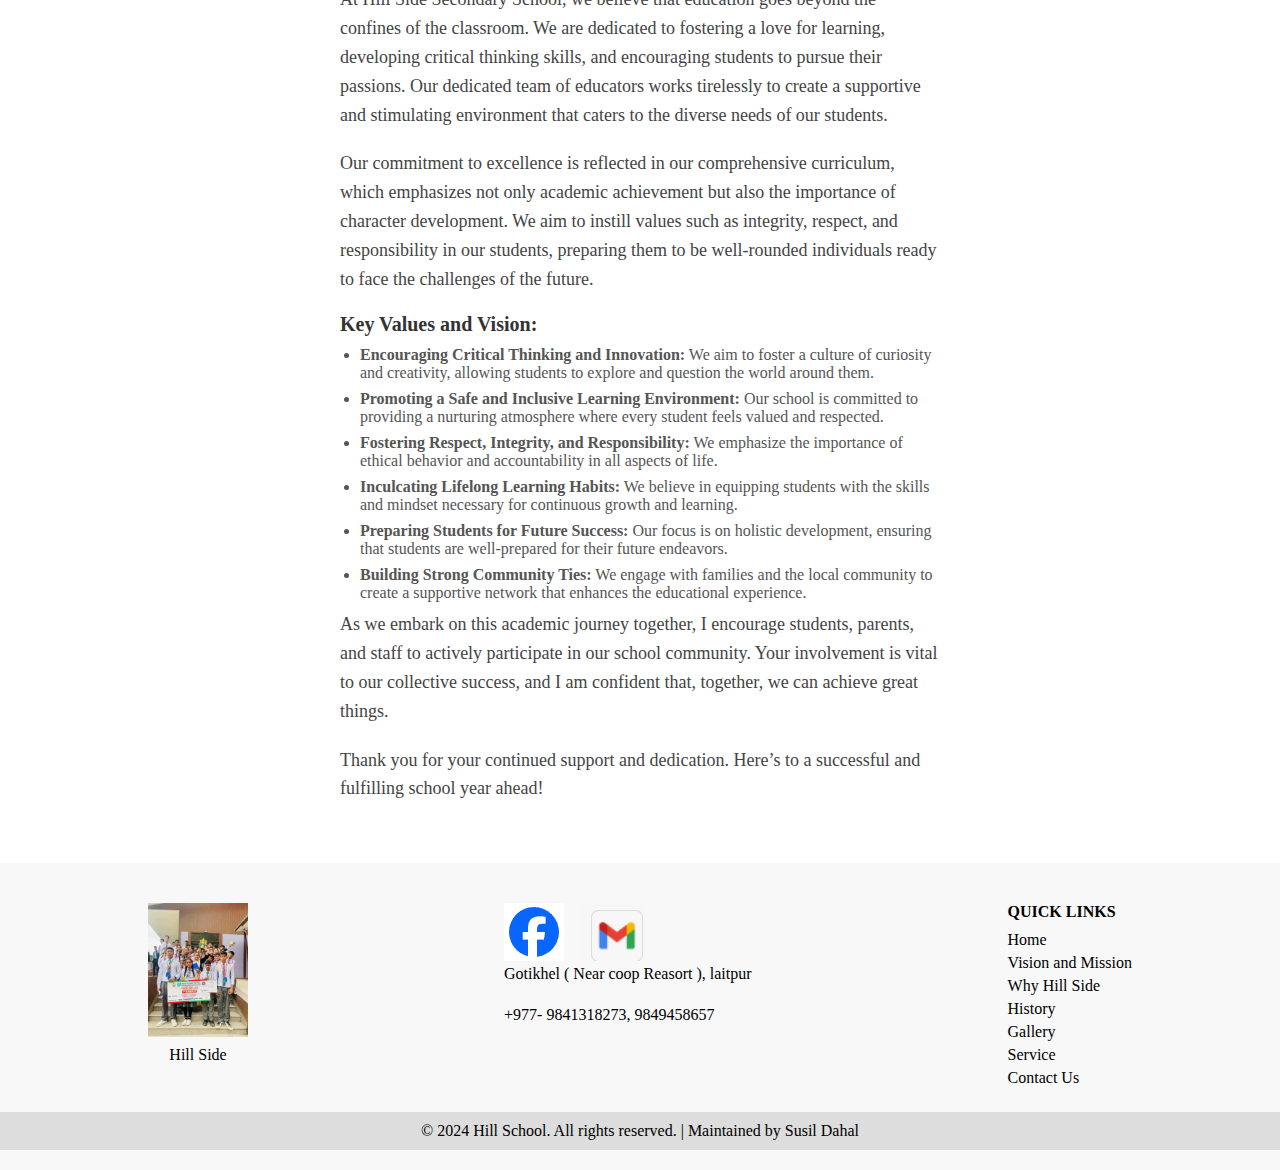
<file: principle.html>
<!DOCTYPE html>
<html lang="en">
<head>
    <meta charset="UTF-8">
    <meta name="viewport" content="width=device-width, initial-scale=1.0">
    <link href="nevandfott.css" rel="stylesheet">
    <title>Document</title>
  <style>

.principal-message-section {
    padding: 40px 20px;
    
    max-width: 1200px;
    margin: 0 auto;
    
    border-radius: 10px;
    margin-top: 5%;
}

.principal-container {
    display: flex;
    flex-direction: column; /* Stack elements vertically */
    align-items: center;
    gap: 30px;
}

.principal-image {
    max-width: 350px;
    text-align: center;
}

.principal-image img {
    width: 100%;
    height: auto;
    border-radius: 10px;
    
}

.principal-content {
    max-width: 600px;
}

.principal-content h2 {
    font-size: 28px;
    color: #333;
    margin-bottom: 10px;
}

.principal-content h3 {
    font-size: 22px;
    color: #555;
    margin-bottom: 20px;
}

.principal-content p {
    font-size: 18px;
    color: #444;
    line-height: 1.6;
    margin-bottom: 20px;
}

.principal-content h4 {
    font-size: 20px;
    color: #333;
    margin-bottom: 10px;
}

.principal-content ul {
    list-style-type: disc;
    padding-left: 20px;
}

.principal-content ul li {
    font-size: 16px;
    color: #555;
    margin-bottom: 8px;
}
.contact-banner-section {
            margin-top: 70px;
            position: relative;
            width: 100%;
            height: 70vh;
            /* Adjust height as needed */
            background-image: url('image/message\ fromorinciple.webp');
            /* Replace with your background image path */
            background-size: cover;
            background-position: center;
            display: flex;
            align-items: center;
            justify-content: center;
            object-fit: cover;
        }

    
  </style>
</head>
<body>
    <div class="preloader"></div>
    <!--oncontextmenu="return false">-->
    <nav class="navbar">
        <div class="brand-title">Hill Side</div>
        <a href="#" class="toggle-button" id="toggle-button">
            <span class="bar"></span>
            <span class="bar"></span>
            <span class="bar"></span>
        </a>
        <div class="navbar-links" id="navbar-links">
            <ul>
                <li class="active"><a href="index.html" target="_self">Home</a></li>
                <li class="dropdown">
                    <a href="#" target="_self">About Us <span class="dropdown-icon">&#9660;</span></a>
                    <div class="dropdown-content">
                        <a href="missionandvission.html" target="_self">Mission and Vision</a>
                        <a href="#" target="_self">History</a>
                        <a href="teachers-datails.html" target="_self">Teacher Details</a>
                        <a href="whyhillside.html" target="_self">Why Hill Side</a>
                        <a href="ourcorevalue.html" target="_self">Our Core Value</a>
                        <a href="principle.html" target="_self">Message From Principle</a>
                        <a href="chairman.html" target="_self">Message From Chairman</a>

                    </div>
                </li>
                <li class="dropdown">
                    <a href="#" target="_self">Our Course <span class="dropdown-icon">&#9660;</span></a>
                    <div class="dropdown-content">
                        <a href="primary.html" target="_self">Primary</a>
                        <a href="secondary.html" target="_self">Secondary</a>
                    </div>
                </li>
                <li><a href="contract.html" target="_self">Contact Us</a></li>
                <li><a href="gallery.html" target="_self">Gallery</a></li>
                <li class="dropdown">
                    <a href="#" target="_self">Other <span class="dropdown-icon">&#9660;</span></a>
                    <div class="dropdown-content">
                        <a href="caleander.html" target="_self">Calendar</a>
                        <a href="#" target="_self">Notice</a>
                        <a href="ourservice.html" target="_self">Service</a>
                    </div>
                </li>
            </ul>
        </div>
    </nav>
      <!-- social media links code-->
      <div class="social-media-container social-media-left">
        <div class="social-media-group">
            <a href="tel:+1234567890" class="social-icon" id="phone">
                <img src="image/call.png" alt="Phone">
                <span class="tooltip">9841318273</span>
            </a>
            <a href="https://www.facebook.com/groups/724459442800424" class="social-icon" id="facebook">
                <img src="image/fb.png" alt="Facebook">
            </a>
        </div>
    </div>
    <div class="social-media-container social-media-right">
        <div class="social-media-group">
            <a href="https://wa.me/1234567890" class="social-icon" id="whatsapp">
                <img src="image/whatapp.png" alt="WhatsApp">
                <span class="tooltip">9841318273</span>
            </a>
            <a href="mailto:hillsideebs2050@gmail.com" class="social-icon" id="gmail">
                <img src="image/gmail.png" alt="Gmail">
                <span class="tooltip">hillsideebs2050@gmail.com</span>
            </a>
            <a href="viber://chat?number=9863652183" class="social-icon" id="viber">
                <img src="image/viber.png" alt="Viber">
                <span class="tooltip">9849458657</span>
            </a>
        </div>

    </div>
    
    <section class="contact-banner-section">
        <div class="contact-banner-overlay">
            <div class="contact-content">
                <div class="contact-title">Message From principal</div>
                <nav class="contact-breadcrumb">
                    <a href="index.html" class="breadcrumb-link">Home</a><span> / About Us</span>/<span class="breadcrumb-current">Message From principal
                    </span>
                </nav></div></div></section>
 
    <div class="overlay" id="overlay"></div>
    <div class="content">
        <section class="principal-message-section">
            <div class="principal-container">
                <div class="principal-image">
                    <!-- Replace the src attribute with the path to the principal's photo -->
                    <img src="image/1718181718338.jpg" alt="Principal Pradeep Bhattarai">
                </div>
                <div class="principal-content">
                    <h2>Message from the Principal</h2>
                    <h3>Mr. Pradeep Bhattarai</h3>
                    <p>
                        Greetings to the Hill Side Secondary School community. As the Principal of this esteemed institution, I am delighted to welcome you to a new academic year. Our school, dedicated to students up to Class 10, has always strived to create an environment where learning is not just a requirement but a joy. We are committed to nurturing the potential in every student and preparing them for a future where they can thrive both academically and personally.
                    </p>
                    <p>
                        At Hill Side Secondary School, we believe that education goes beyond the confines of the classroom. We are dedicated to fostering a love for learning, developing critical thinking skills, and encouraging students to pursue their passions. Our dedicated team of educators works tirelessly to create a supportive and stimulating environment that caters to the diverse needs of our students.
                    </p>
                    <p>
                        Our commitment to excellence is reflected in our comprehensive curriculum, which emphasizes not only academic achievement but also the importance of character development. We aim to instill values such as integrity, respect, and responsibility in our students, preparing them to be well-rounded individuals ready to face the challenges of the future.
                    </p>
                    <h4>Key Values and Vision:</h4>
                    <ul>
                        <li><strong>Encouraging Critical Thinking and Innovation:</strong> We aim to foster a culture of curiosity and creativity, allowing students to explore and question the world around them.</li>
                        <li><strong>Promoting a Safe and Inclusive Learning Environment:</strong> Our school is committed to providing a nurturing atmosphere where every student feels valued and respected.</li>
                        <li><strong>Fostering Respect, Integrity, and Responsibility:</strong> We emphasize the importance of ethical behavior and accountability in all aspects of life.</li>
                        <li><strong>Inculcating Lifelong Learning Habits:</strong> We believe in equipping students with the skills and mindset necessary for continuous growth and learning.</li>
                        <li><strong>Preparing Students for Future Success:</strong> Our focus is on holistic development, ensuring that students are well-prepared for their future endeavors.</li>
                        <li><strong>Building Strong Community Ties:</strong> We engage with families and the local community to create a supportive network that enhances the educational experience.</li>
                    </ul>
                    <p>
                        As we embark on this academic journey together, I encourage students, parents, and staff to actively participate in our school community. Your involvement is vital to our collective success, and I am confident that, together, we can achieve great things.
                    </p>
                    <p>
                        Thank you for your continued support and dedication. Here’s to a successful and fulfilling school year ahead!
                    </p>
                </div>
            </div>
        </section>
    
        <!-- footer code-->
        <footer>
            <div class="footer-container">
                <div class="footer-logo">
                    <img src="image/1718181718338.jpg" alt="hill side logo">
                    <p>Hill Side </p>
                   
                </div>
                <div class="footer-contact">
                    <a href="https://www.facebook.com/groups/724459442800424" target="_self">
                        <img src="image/fb.png" alt="Facebook">
                    </a>
                    <a href="mailto:hillsideebs2050@gmail.com" target="_self">
                        <img src="image/gmail.png" alt="gmail">
                    </a>
                    <p>
                        <span> <i class="fa-solid fa-location-dot"></i>  Gotikhel ( Near coop Reasort ), laitpur</span><br>
                        <span><i class="fa-sharp fa-solid fa-phone-volume"></i> +977- 9841318273, 9849458657 </span><br>
                      
                    </p>
                </div>
                <div class="footer-links">
                    <h4>QUICK LINKS</h4>
                    <ul>
                        <li><a href="index.html">Home</a></li>
                        <li><a href="missionandvission.html">Vision and Mission </a></li>
                        <li><a href="whyhillside.html">Why Hill Side</a></li>
                        <li><a href="">History</a></li>
                        <li><a href="gallery.html">Gallery</a></li>
                        <li><a href="">Service</a></li>
                        <li><a href="contract.html">Contact Us</a></li>
                    </ul>
                </div>
            </div>
            <div class="footer-bottom">
                <p>© 2024 Hill School. All rights reserved. | Maintained by <a href="#">Susil Dahal</a></p>
            </div>
        </footer>




    </div>
    <script src="script.js"></script>
    
</body>
</html>
</file>
<file: style.css>
body,
html {
    width: 100%;
    height: 100%;
    margin: 0;
    padding: 0;
    font-family: Arial, sans-serif;
    overflow-x: hidden;

}

/* pop up code */

.overlaypopup {
  position: fixed;
  top: 0;
  left: 0;
  width: 100%;
  height: 100%;
  background: rgba(0, 0, 0, 0.5); /* Semi-transparent background */
  display: none;
  justify-content: center;
  align-items: center;
  z-index: 1000;
}

/* Basic styling for the toast */
.toast {
  background-color: #333;
  color: #fff;
  text-align: center;
  border-radius: 8px;
  padding: 20px;
  min-width: 300px;
  display: flex; /* Enable Flexbox */
  align-items: center; /* Center items vertically */
  position: relative;
  z-index: 1001;
}

/* Show class to display the toast and overlay */
.overlaypopup.show {
  display: flex;
}

/* Close button styling */
.close-btn {
  position: absolute;
  top: 10px;
  right: 10px;
  background: none;
  border: none;
  color: white;
  font-size: 20px;
  cursor: pointer;
}

/* Image inside the pop-up */
.toast img {
  max-width: 80px;
  border-radius: 5px;
  margin-right: 15px; /* Add space between the image and text */
}

/* Responsive styling */
@media (max-width: 480px) {
  .toast {
      flex-direction: column; /* Stack items vertically on small screens */
      min-width: 90%;
      font-size: 14px;
  }


  .toast img {
      margin-right: 0;
      margin-bottom: 10px; /* Add margin below image on small screens */
  }
}

/*image slider code */
 .slider {
      width: 100%;
      height: 100vh;
      /* Full height for demo purposes, adjust as needed */
      overflow: hidden;
      position: relative;
      display: flex;
      align-items: center;
      justify-content: center;
      
    }

    .slides {
      width: 100%;
      height: 100%;
      position: relative;
    }

    .slides img {
      position: absolute;
      max-width: 100%;
      max-height: 100%;
      top: 50%;
      left: 50%;
      transform: translate(-50%, -50%);
      opacity: 0;
      transition: opacity 0.6s ease-in-out, transform 0.6s ease-in-out;
      backface-visibility: hidden;
    }

    .slides img.showing {
      opacity: 1;
      transform: translate(-50%, -50%) rotateY(0);
      z-index:-1 ;
    }

    .slides img.hiding {
      transform: translate(-50%, -50%) rotateY(180deg);
      z-index:-1;
    }

    .hill-container {
      background-color:white ;
      color: black;
      font-family: Arial, sans-serif;
      text-align: center;
      padding: 40px 20px;
  }

  .hill-container h1 {
      font-size: 2.5em;
      margin-bottom: 20px;
      font-weight: bold;
  }

  .hill-container p {
      font-size: 1.2em;
      line-height:1.7;
      margin-bottom: 40px;
      max-width: 800px;
      margin-left: auto;
      margin-right: auto;
  }

  .hill-stats {
      display: flex;
      justify-content: center;
      gap: 40px;
  }


  .hill-stats .hill-stat {
      text-align: center;
      padding: 20px;
      background-color:rgba(255, 255, 255, 0.908);
      border-radius: 10px;
      width: 150px;
  }

  .hill-stats .hill-stat i {
      font-size: 2em;
      margin-bottom: 10px;
      color: #ffcc00;
  }

  .hill-stats .hill-stat:hover {
    background-color: rgba(0, 0, 255, 0.304);
    transform: scale(1.05);
    transform: translateY(-15px);
}

  .hill-stats .hill-stat span {
      display: block;
      font-size: 1.2em;
      margin-top: 10px;
  }


  
    
    .container1 {
      display: flex;
      justify-content: space-evenly;
      margin-top:  10%;
      gap:5%;
    
      
    }

    .description {
    flex-basis: 45%;
      flex: 1 1 60%;
      padding: 20px;
      justify-content: center;
      text-align:  center;
    text-align: justify;
    

    }
    #description{
      margin-left: 5%;

    }
    .description:hover{
      border-radius: 10px;


      
    }

    .description h2 {
      color: rgba(40, 38, 36, 0.353);
      margin-bottom: 10px;
      text-align: center;
      font-size: 200%;

    }

    .description p {
      margin-bottom: 10px;
    }

    #photo {

      flex: 1 1 30%;
      /* Take 30% of the available space */
      max-width: 400px;
      overflow: hidden;
      margin-right: 5%;
      height: auto;
      
      /* Ensure image does not overflow */
    }

    #photo img {
      width: 100%;
      height: auto;
      display: block;
      border-radius: 10px;

    }

    /* Media queries for responsiveness */
    @media (max-width: 768px) {
      .container1 {
        flex-direction: column;
        /* Stack elements vertically on smaller screens */
        text-align: center;
        /* Center align content */
        font-size:  13px;
      }

      .description,
      #photo {
        flex: 1 1 100%;
    line-height: 1.7em;
        /* Full width on smaller screens */
        margin-bottom: 20px;
        /* Add space between stacked elements */

      }
      .hill-stats{
        display: flex;
      flex-direction: column;
    justify-content: center;
    align-items: center;
      }

     .hill-container h1{
     font-size:25px;
     }
 #hill-container{
  font-size:80%;
text-align: justify;
 }

      .description {
        padding: 10px
      }
    }
    .school-container {
      max-width: 1400px;
      margin: 0 auto;
      padding: 20px;
      display: flex;
      justify-content: center;
      align-items: flex-start;
      margin-bottom: 5%;
      font-size:18px;
      line-height:1.3em;
      
    
    }

    /* CSS for photo effect */
    .photo {
      position: relative;
      overflow: hidden;
      border-radius: 10px;
      /* Rounded corners for the photo container */

      /* Subtle shadow for the photo */
    }

    #photo img {
      display: block;
      width: 100%;
      height: auto;
      transition: transform 0.3s ease-in-out;
      /* Smooth transition for the hover effect */
    }

    #photo:hover img {
      transform: scale(1.1);


      /* Zoom in the image slightly on hover */
    }


    .school-description {
      flex: 1;
      padding: 20px;
      background-color: #fff;

      text-align: center;
    }
   .school-description:hover{
    border-radius: 10px;



   }

    .school-description h1 {
      color:rgba(40, 38, 36, 0.353);
      margin-bottom: 10px;
      text-align: center;
    }

    .school-description p {
      margin-bottom: 20px;
    }


    .features-list {
      list-style-type: none;
      padding: 0;
    }

    .features-list li {
      display: flex;
      align-items: center;
      margin-bottom: 10px;
      flex-direction:  row;
     justify-content: center;
     align-items: center;
     margin-bottom:  5%;
    }

    .features-list li img {
      margin-right: 10px;
      border-radius: 5px;
      /* Rounded corners for the image */
      transition: transform 0.3s ease-in-out;
      /* Smooth transition for the hover effect */
      height: 40px;
      width:40px;
      border-radius: 50%;
    
    }

    .features-list li img:hover {
      transform: scale(4.1);


      /* Enlarge the image on hover */
    }

    /* Media0 queries for responsiveness */
    @media (max-width: 780px) {
      .school-container {
        flex-direction: column;
         

      }
      #photo{
        display: flex;
        justify-content:center;
        align-self: center;
      }

      .school-description {
        margin-bottom: 20px;
        font-size: 13px;
        display: flex;
        justify-content: center;
       
        flex-direction:column;
        align-items: center;
text-align: justify;
        
        
      }
      .features-list li {
        flex-direction: column;
        align-items: flex-start;
        margin-bottom:  10%;
        font-size: 15px;

      }

      .features-list li img {
        margin-bottom: 10px;
       height:70px;
       object-fit: cover;
       margin-left:50%
    
      }
      
    }
    /* our core value code */
    .page-wrapper {
    
      margin: 0;
      padding: 0;
      display: flex;
      justify-content: center;
      align-items: center;
      min-height: 100vh;
  
  }

  .core-values-container {
      display: flex;
      align-items: center;
      background-color: white;
      border-radius: 20px;
      padding: 20px;
      max-width: 1200px;
      overflow: hidden;
  }

  .core-values-text {
      flex: 1;
      padding: 20px;
  }

  .core-values-text p {
      font-size:100%;
      color: #666;
      margin-bottom: 20px;
  }

  .core-values-text ul {
      list-style: none;
      padding: 0;
      font-size: 18px;

  }

  .core-values-text ul li {
      display: flex;
      align-items: center;
      margin-bottom: 10px;
      &:hover{
        color: rgba(255, 0, 0, 0.533);
        cursor: pointer;
        transform: translatex(-10px);
      }
  }

  .core-values-text ul li::before {
      content: '✔';
      color: #00bfa5;
      margin-right: 10px;
      font-size: 24px;
  }

  .core-values-image {
      flex: 1;
      position: relative;
      overflow: hidden;
      border-radius: 20px;
  }

  .core-values-image img {
      max-width: 100%;
      height: auto;
      display: block;
      border-radius: 20px;
      clip-path: ellipse(80% 80% at 80% 80%);
  }
  @media (max-width:768px) {
    .core-values-container{
      display: flex;
      flex-direction: column;
    }
    .core-values-image img {
      display: none;

    }
    .core-values-text ul {
      font-size: 16px;
    }
  }
  /* blog container code */
  .hss-container {
    display: flex;
    flex-wrap: wrap;
    gap: 20px;
    max-width: 1200px;
    margin: 0 auto;
    padding: 20px;
  }
  
  .hss-main-image {
    position: relative;
    flex: 2;
    overflow: hidden;
    border-radius: 10px;
    box-shadow: 0 4px 8px rgba(0, 0, 0, 0.3);
    transition: transform 0.3s ease;
  }
  
  .hss-main-image:hover {
    transform: scale(1.05);
  }
  
  .hss-main-image img.hss-image {
    width: 100%;
    height: auto;
    border-radius: 10px;
  }
  
  .hss-navigation {
    position: absolute;
    top: 50%;
    width: 100%;
    display: flex;
    justify-content: space-between;
    transform: translateY(-50%);
  }
  
  .hss-navigation button {
    background-color: rgba(0, 0, 0, 0.5);
    color: white;
    border: none;
    padding: 10px;
    cursor: pointer;
    font-size: 20px;
    border-radius: 50%;
    transition: background-color 0.3s ease;
  }
  
  .hss-navigation button:hover {
    background-color: rgba(0, 0, 0, 0.8);
  }
  
  .hss-caption {
    position: absolute;
    bottom: 0;
    background-color: rgba(0, 0, 0, 0.5);
    color: white;
    width: 100%;
    padding: 20px;
    box-sizing: border-box;
    border-radius: 0 0 10px 10px;
    opacity: 0;
    transition: opacity 0.3s ease;
  }
  
  .hss-main-image:hover .hss-caption {
    opacity: 1;
  }
  
  .hss-thumbnail-container {
    flex: 1;
    display: grid;
    grid-template-columns: repeat(2, 1fr);
    gap: 10px;
  }
  
  .hss-thumbnail {
    text-align: center;
    transition: transform 0.3s ease, box-shadow 0.3s ease;
  }
  
  .hss-thumbnail:hover {
    transform: scale(1.03);
    box-shadow: 0 4px 8px rgba(0, 0, 0, 0.3);
  }
  
  .hss-thumbnail img {
    width: 100%;
    height: auto;
    border-radius: 10px;
    transition: transform 0.3s ease;
  }
  
  .hss-thumbnail img:hover {
    transform: scale(1.05);
  }
  
  .hss-thumbnail h3 {
    font-size: 18px;
    margin: 10px 0 5px 0;
  }
  
  .hss-thumbnail p {
    font-size: 14px;
    color: #555;
  }
  
  /* School Name Container */
  .hss-school-name {
    text-align: center;
    margin: 40px 0;
  }
  
  .hss-school-name h1 {
    font-size: 36px;
    color: #333;
    text-shadow: 1px 1px 2px rgba(0, 0, 0, 0.2);
  }
  
  /* Responsive */
  @media (max-width: 768px) {
    .hss-container {
      flex-direction: column;
    }
    .hss-thumbnail-container {
      grid-template-columns: 1fr;
    }
    .hss-caption{
      font-size:14px;
    }
    .hss-thumbnail img{
      height: 200px;
      object-fit: cover;
    }


  }
  




    /* card of teachers */

  
  .card-container {
      display: flex;
      flex-wrap: wrap;
      gap: 20px;
      justify-content: center;
      padding: 20px;
      margin-top:5%;
      margin-bottom: 3%;
  }
  
  .card {
      width: 18rem;
      border: 2px solid #ddd;
      border-radius: 10px;
  
      transition: transform 0.3s ease, box-shadow 0.3s ease;
      background-color: #fff;
  }
  .card img:hover{
    filter: blur(1px black); 
  }
 
  
  .card:hover {
      transform: translateY(-10px);

  }
  
  .card-img-top {
      border-top-left-radius: 10px;
      border-top-right-radius: 10px;
      width: 100%;
      height: 200px;
      object-fit: cover;
  }
  
  .card-body {
      padding: 15px;
  }
  
  .card-title {
      margin-bottom: 10px;
  }
  
  .card-text {
      margin-bottom: 15px;
  }
  
  .list-group-item {
      border: none;
      padding: 10px;
      background-color: #f1f1f1;
  }
  
  @media (min-width: 992px) {
      .card-container {
          justify-content: space-between;
      }
  }
  
  @media (max-width: 992px) {
      .card {
          width: calc(50% - 10px);
      }
  }
  
  @media (max-width: 576px) {
      .card {
          width: calc(100% - 10px);
      }
  }
  

    
    
  
.slider {
  width: 100%;
  height: 100vh; /* Full height for demo purposes, adjust as needed */
  overflow: hidden;
  position: relative;
  display: flex;
  align-items: center;
  justify-content: center;
}

.slides {
  width: 100%;
  height: 100%;
  position: relative;
  background: linear-gradient(to right, rgba(199, 255, 95, 0.3), rgb(0, 0, 255,0.3));

}

@media (max-width:500px) {
  .slider{
    height:70vh;
  }
  
}

.slides img {
  position: absolute;
  max-width: 100%;
  max-height: 100%;
  top: 50%;
  left: 50%;
  transform: translate(-50%, -50%);
  opacity: 0;
  transition: opacity 0.6s ease-in-out, transform 0.6s ease-in-out;
  backface-visibility: hidden;
}

.slides img.showing {
  opacity: 1;
  transform: translate(-50%, -50%) rotateY(0);
  z-index: 1;
}

.slides img.hiding {
  transform: translate(-50%, -50%) rotateY(0deg);
  z-index: 0;
}
@media (max-width:1024px) {
  .description{
    font-size:12.5px;
  }
  
}
/*ask by principle and chairman */
.new-slider-container {
  height: auto; /* Allow dynamic height for mobile */
  width: 90%; /* Adjusted width for responsiveness */
  max-width: 1200px;
  margin: 20px auto; /* Center the slider and add some top margin */
  position: relative;
  overflow: hidden; /* Hide overflow to show only one slide at a time */
  border-radius: 8px;
   /* Light background color */
  /* Soft shadow for depth */
}

.new-slider {
  display: flex; /* Allows slides to be placed in a row */
  position: relative;
}

.new-slide {
  min-width: 100%; /* Each slide takes full width */
  transition: transform 0.5s ease; /* Smooth transition for sliding effect */
  display: flex; /* Change display to flex for layout */
  align-items: flex-start; /* Align items to the top */
  padding: 20px; /* Reduced padding */
  box-sizing: border-box;
  position: relative; /* Change to relative for proper stacking */
  top: 0; /* Align slides to the top */
  left: 0; /* Align slides to the left * /* White background for each slide */
  border-radius: 8px; /* Rounded corners for slides */
/* Soft shadow for slides */
  overflow: hidden; /* Hide overflow */
}

/* Layout for big devices (laptop and up) */
@media (min-width: 769px) {
  .new-slide {
      flex-direction: row; /* Arrange content in a row (left-right) */
  }

  .new-text-content {
      flex: 1; /* Allow text content to take available space */
      padding-right: 20px; /* Space between text and image */
      text-align: left; /* Left-align text */
  }

  .new-image-content {
      flex: 1; /* Allow image content to take available space */
      text-align: right; /* Right-align the image */
  }

  .new-image-content img {
      width: 100%; /* Full width for image */
      max-width: 200px; /* Maximum width for the image on big devices */
      border-radius: 8px; /* Rounded corners */
      /* Shadow for image */
  }
}

/* Layout for small devices (mobile view) */
@media (max-width: 768px) {
  .new-slide {
      flex-direction: column; /* Stack content vertically */
      text-align: center; /* Center-align all text */
  }

  .new-image-content {
      order: -1; /* Move image content to the top */
      margin-bottom: 20px; /* Space between image and text */
  }

  .new-image-content img {
      width: 90%; /* Full width with some padding */
      max-width: none; /* No maximum width constraint */
      height: auto; /* Maintain aspect ratio */
      margin: 0 auto; /* Center image */
      border-radius: 8px; /* Rounded corners */
      
  }

  .new-text-content {
      flex: 1;
      padding: 10px 15px; /* Adjusted padding */
      text-align: center; /* Center-align text */
       /* White background for text content */
      border-radius: 8px; /* Rounded corners */
      
      margin: 0 10px; /* Add margin for spacing */
  }

  .new-text-content h2 {
      font-size:2rem; /* Smaller font size for titles */
      margin-bottom: 10px; /* Reduced margin */
      color: #333; /* Dark text color */
    
      font-size:900;
  }

  .new-text-content p {
      font-size: 1rem; /* Smaller font size */
      color: #666; /* Grey text color for better readability */
      line-height: 25px;

  }

  /* Ensure all content is visible on mobile */
  .new-slider-container {
      height: auto; /* Allow for flexible height based on content */
  }
}

/* Arrows for navigation */
.new-slider-arrows {
  position: absolute;
  bottom: 10px; /* Positioned at the bottom of the container */
  width: 100%;
  display: flex;
  justify-content: center;
  gap: 50%;
}

.new-arrow {
  font-size: 2rem;
  color: #f26a21; /* Arrow color */
  cursor: pointer;
  user-select: none;
  padding: 10px 20px; /* Padding to space the arrows */
  margin: 0 10px; /* Added margin for spacing between arrows */
 /* White background for better visibility */
  border-radius: 50%; /* Circular background for arrows */ /* Shadow for arrows */
  transition: background-color 0.3s ease; /* Smooth transition for hover */
}

.new-arrow:hover {
  background-color: #f26a21; /* Background color on hover */
  color: #fff; /* Arrow color on hover */
}

/*gallery code */
.galleryh1{
   color:black;
   margin-top: 2%;
   text-align:center;
   font-size:20px;
margin-bottom:0%;

}
.gallery {
  display: flex;
  flex-wrap: wrap;
  gap:20px;
  justify-content: center;
  padding: 10px;
  margin: 5% 0;


}

.gallery-item {
  width: 23%;
  position: relative;
 overflow: hidden;
  transition: transform 0.3s ease, box-shadow 0.3s ease;
  border-radius: 8px;
  height:50%;
 

}

.gallery-item img {
  width: 100%;
  height:25rem;
  display: block;
  border-radius: 8px;
  transition: transform 0.3s ease;
  object-fit: cover;

}

.gallery-item:hover {
  transform: scale(1.05);

 

}

.gallery-item:hover img {
  transform: scale(1.1);
  
  
}

@media (max-width: 768px) {
  .gallery-item {
      display: none;
    
  }
  #dontshow{
    display: none;
  }
}

@media (max-width: 480px) {
  .gallery-item {
      display: none;
  }
}
/* this is for the small screen gallery*/

.unique-carousel {
  position: relative;
  width: 100%;
  max-width: 600px;
  margin: auto;
  overflow: hidden;
  display: none; /* Initially hide the carousel */
}

.unique-carousel-wrapper {
  display: flex;
  transition: transform 0.5s ease-in-out;
}

.unique-carousel-slide {
  min-width: 100%;
}

.unique-carousel-slide img {
  width: 100%;
  height: auto;
  display: block;
}

.unique-carousel-prev, .unique-carousel-next {
  position: absolute;
  top: 50%;
  transform: translateY(-50%);
  background-color: rgba(0, 0, 0, 0.5);
  color: white;
  border: none;
  padding: 10px;
  cursor: pointer;
  font-size: 24px;
  z-index: 10000000000000000000000000000000000000000000000000000000000000000000000000000000000000000000000000000000000000000000000000;
}

.unique-carousel-prev {
  left: 10px;
}

.unique-carousel-next {
  right: 10px;
}

@media (max-width:768px) {
  /* Show the carousel on tablets and mobile devices */
  .unique-carousel {
    display: block;
  }
}

@media (max-width: 768px) {
  .unique-carousel {
    max-width: 100%;
  }

  .unique-carousel-prev, .unique-carousel-next {
    padding: 5px;
    font-size: 18px;
  }
}



.fancy-button {
  color:black;
  padding: 15px 30px;
  text-align:right;
  text-decoration: none;
  font-size: 16px;
  cursor: pointer;
  border-radius: 8px;
  display: flex;
  overflow: hidden;
  transition: all 0.4s ease;
  justify-content: end;
  align-items: end;
border: 1px 20px 10px 1px;
 margin-left: 50%;
 margin-bottom: 3%;
}
.fancy-button a{
  text-decoration: none;
}

.fancy-button::before {
  content: '';
  position: absolute;
  top: 50%;
  left: 50%;
  width: 300%;
  height: 300%;
  background: linear-gradient(45deg, rgba(255,255,255,0.2), rgba(0,0,0,0.1));
  transition: all 0.4s ease;
  transform: translate(-50%, -50%) scale(0);
  border-radius: 50%;
  z-index:10;
 
 
}

.fancy-button:hover::before {
  transform: translate(-50%, -50%) scale(1);
  z-index: -100;
}

.fancy-button:hover {
  background-color: #2980b9; /* Darker shade on hover */
  color: #fff;

}

.fancy-button span {
  position: relative;
  z-index: 1;
}
@media (max-width:768px) {
  .fancy-button{
    margin-top:  5%;
    display: flex;
    justify-content:center;
    height:20px;
    align-items: center;
    width: 150px;

  }
}

 /*vission and mission */


.container11 {
  max-width: 1200px;
  margin: 20px auto;
  padding: 0 15px; 
  margin-top: 5%;
}

section {
  margin-bottom: 20px;
  padding: 20px;
  border-radius: 8px;

  transition: transform 0.3s ease, box-shadow 0.3s ease;
}

section:hover {
  transform: translateY(-5px);

}

.vision {
  border-left: 5px solid #00aaff;
}

.mission {
  border-left: 5px solid #66bb6a;
}
.approach {

  border-left: 5px solid #ffca28;
}

.h2 {
  margin-bottom: 10px;
  font-size: 1.8rem;
  color: #333;
}

.p {
  font-size: 1rem;
  color:#555;
  line-height:1.7;

}

@media (max-width: 768px) {
  .h2 {
      font-size: 1.5rem;
  }

  .p {
      font-size: 0.9rem;
  }

  section {
      padding: 15px;
  }
}

@media (max-width: 480px) {
  .h2 {
      font-size: 1.2rem;
  }

  .p {
      font-size: 0.8rem;
  }
}

/* form code*/
.pp{
  margin-top:1%;
  text-align:center;
  color:black


}
.wrapper {
  font-family: Arial, sans-serif;
  display: flex;
  justify-content: center;
  align-items: center;
  height: 100vh;
  margin: 0;
}

.contact-form {
 /* Linear gradient background */
  border-radius: 8px;
  padding: 20px;
  width: 100%;
  max-width: 500px;
  transform: scale(1);
  transition: transform 0.3s ease;
}


.contact-form:hover {
  transform: scale(1.05);
}

.contact-form h2 {
  margin-bottom: 20px;
  color:black;
  text-align: center;
}

.form-group {
  margin-bottom: 15px;
  position: relative;
}

.form-group label {
  display: block;
  margin-bottom: 5px;
  color:black;
}

.form-group input, .form-group textarea {
  width: 100%;
  padding: 10px;
  border: 1px solid #ddd;
  border-radius: 4px;
  box-sizing: border-box;
  font-size: 16px;
  transition: border-color 0.3s ease, box-shadow 0.3s ease;
}

.form-group input:focus, .form-group textarea:focus {
  border-color: #fff;
 
  outline: none;
}

.form-group textarea {
  resize: vertical;
  height: 150px;
}

.form-group .error {
  color: red;
  font-size: 14px;
  position: absolute;
  bottom: -20px;
  left: 0;
  width: 100%;
}

.submit-btn1 {
  display: block;
  width: 100%;
  padding: 10px;
  border: none;
  border-radius: 4px;
  background-color: #fff;
  color: #333;
  font-size: 16px;
  cursor: pointer;
  transition: background-color 0.3s ease;
  margin: auto;
}

.submit-btn1:hover {
  background-color: #f1f1f1;
}

.submit-btn1:active {
  background-color: #ddd;
}
</file>
<file: nevandfott.css>
.preloader {
    background:black url('image/preloder.gif') no-repeat center center;
    height: 100vh;
    width: 100%;
    background-size: 20%;
    position: fixed;
    top: 0;
    left: 0;
    z-index: 100000000000;
  }


/* Base styles for scroll animation */
.scroll-item {
  opacity: 0;
  transform: translateY(30px) scale(0.95);
  transition: opacity 0.6s ease-out, transform 0.6s ease-out;
}

/* Animation class for items when they come into view */
.scroll-item.visible {
  opacity: 1;
  transform: translateY(0) scale(1);
  animation: fadeInUp 0.6s ease-out forwards;
}

/* Keyframes for advanced animation */
@keyframes fadeInUp {
  0% {
    opacity: 0;
    transform: translateY(30px) scale(0.95);
  }
  50% {
    opacity: 0.5;
    transform: translateY(15px) scale(1.05);
  }
  100% {
    opacity: 1;
    transform: translateY(0) scale(1);
  }
}

/* Optional: To apply the effect when the item is in view */
@media (prefers-reduced-motion: no-preference) {
  .scroll-item {
    will-change: opacity, transform;
  }
}

  
  
  
  
  .navbar {
    display: flex;
    justify-content: space-around;
    align-items: center;
    padding: 15px;
    padding-right: 30px;
    background-color: white;
    color: black;
    position: fixed;
    top: 0;
    left: 0;
    width: 100%;
    z-index: 1000;
    box-shadow: 0 2px 5px rgba(0, 0, 0, 0.1);
  }
  
  .brand-title {
    font-size: 1.5rem;
    color: black;
  }
  
  .navbar-links {
    display: flex;
    align-items: center;
  }
  
  .navbar-links ul {
    list-style: none;
    display: flex;
    align-items: center;
    margin: 0;
    padding: 0;
  }
  
  .navbar-links li {
    margin-left: 20px;
    position: relative;
  }
  
  .navbar-links a {
    text-decoration: none;
    color: black;
    padding: 7px 15px;
    display: flex;
    align-items: center;
    position: relative;
    font-weight: normal;
    transition: color 0.3s ease, transform 0.3s ease;
  }
  
  /* Hover Effect */
  .navbar-links a:hover {
    color: red;
    transform: scale(1.05);
  }
  
  /* Underline Animation */
  .navbar-links a::after {
    content: '';
    position: absolute;
    left: 50%;
    bottom: -5px;
    width: 0;
    height: 2px;
    background-color: red;
    transition: width 0.3s ease, left 0.3s ease;
  }
  
  .navbar-links a:hover::after {
    width: 100%;
    left: 0;
  }
  
  /* Focus Effect */
  .navbar-links a:focus {
    outline: none;
   /* Red outline on focus */
  }
  
  .toggle-button {
    display: none;
    flex-direction: column;
    cursor: pointer;
  }
  
  .toggle-button .bar {
    height: 3px;
    width: 25px;
    background-color: black;
    margin: 4px 0;
  }
  
  /* Dropdown Styling */
  .dropdown-content {
    margin-top: 0;
    display: none;
    position: absolute;
    background-color: #f0f0f0;
    box-shadow: 0px 8px 16px rgba(0, 0, 0, 0.2);
    z-index: 10;
    min-width: 200px;
    border-radius: 10%;
  }
  
  .dropdown:hover .dropdown-content,
  .dropdown-content:hover {
    display: block;
  }
  
  .dropdown-content a {
    color: black;
    padding: 10px 15px;
    text-decoration: none;
    display: block;
    white-space: nowrap;
  }
  
  .dropdown-content a:hover {
    background-color: #e0e0e0;
  }
  
  .dropdown-icon {
    margin-left: 5px;
    color: black;
  }
  
  /* Active class */
 
  
  /* Responsive Styling */
  @media (max-width: 768px) {
    .toggle-button {
        display: flex;
    }
  
    .navbar-links {
        display: none;
        width: 100%;
    }
  
    .navbar-links.active {
        display: flex;
        flex-direction: column;
        position: fixed;
        top: 60px;
        left: 0;
        background-color:white;
        width: 100%;
        height: calc(100vh - 60px);
        z-index: 1000;
        overflow-y: auto;
    }
  
    .navbar-links ul {
        flex-direction: column;
        width: 100%;
    }
  
    .navbar-links ul li {
        text-align: center;
        width: 100%;
        margin: 10px 0;
    }
  
    .navbar-links ul li a {
        width: 100%;
    }
  
    .dropdown-content {
        position: static;
        margin-top: 5px;
    }
  
    .overlay.active {
        display: block;
    }
  
    body.nav-open {
        overflow: hidden;
    }
  }
  
  
  .social-media-container {
    position: fixed;
    top: 50%;
    transform: translateY(-50%);
    display: flex;
    flex-direction: column;
    z-index: 10;
    border-radius: 50%;
  }
  
  .social-media-group {
    display: flex;
    flex-direction: column;
    margin: 10px 0;
  }
  
  .social-icon {
    display: block;
    margin: 5px 0;
    position: relative;
  }
  
  .social-icon img {
    width: 40px;
    height: 40px;
    object-fit: cover;
  }
  
  .tooltip {
    display: none;
    position: absolute;
    background-color: black;
    color: white;
    padding: 5px;
    border-radius: 3px;
    top: 50%;
    left: 50%;
    transform: translate(-50%, -120%);
    white-space: nowrap;
    font-size:12px;
  }
  
  .social-icon:hover .tooltip {
    display: block;
    color:blue;
    background-color: white;
    font-size: medium;
  
  }
  
  /* Positioning for different screen sizes */
  .social-media-left {
    left: 1px;
  }
  
  .social-media-right {
    right:1px;
  }
  @media (max-width:768px) {
    .social-icon img {
    width:20px;
    height:20px;
    object-fit: cover;
  }  
  }
  
  /* Styles for the overlay */
  .overlay {
      display: none;
      position: fixed;
      top: 0;
      left: 0;
      width: 100%;
      height: 100%;
      background-color: rgba(0, 0, 0, 0.7);
      z-index: 999;
  }
  
  @media (max-width: 768px) {
      .toggle-button {
          display: flex;
      }
      .dontshow{
        display:none;
  
      }
  
      .navbar-links {
          display: none;
          width: 100%;
      }
  
      .navbar-links.active {
          display: flex;
          flex-direction: column;
          position: fixed;
          top: 60px;
          left: 0;
          background-color:white;
          width: 100%;
          height: calc(100vh - 60px);
          z-index: 1000;
          overflow-y: auto; /* Allow scrolling inside the navbar */
      }
  
      .navbar-links ul {
          flex-direction: column;
          width: 100%;
      }
  
      .navbar-links ul li {
          text-align: center;
          width: 100%;
          margin: 10px 0;
      }
  
      .navbar-links ul li a {
          width: 100%;
      }
  
      .dropdown-content {
          position: static;
      }
  
      .dropdown:hover .dropdown-content {
          display: block;
      }
  
      .overlay.active {
          display: block;
      }
  
      body.nav-open {
          overflow: hidden; /* Prevent scrolling on body */
      }
  }
  /* footer code */
  footer {
    background-color: #f8f8f8;
    padding: 20px 0;
  }
  
  .footer-container {
    display: flex;
    justify-content: space-around;
    align-items: flex-start;
    padding: 20px;
    flex-wrap: wrap;
  }
  
  .footer-logo img {
    max-width: 100px;
    transition: transform 0.3s ease-in-out;
  }
  
  .footer-logo img:hover {
    transform: scale(1.1);
  }
  
  .footer-logo p {
    margin: 5px 0;
    text-align: center;
  }
  
  .footer-contact {
    text-align: left;
  }
  
  .footer-contact a {
    display: inline-block;
    margin-right: 10px;
  }
  
  .footer-contact a img {
    transition: transform 0.6s ease-in-out;
  }
  
  .footer-contact a img:hover {
    transform: rotate(360deg);
  }
  
  .footer-contact p span {
    display: block;
    margin-bottom: 5px;
  }
  
  .footer-links h4 {
    margin-bottom: 10px;
  }
  
  .footer-links ul {
    list-style: none;
    padding: 0;
  }
  
  .footer-links ul li {
    margin-bottom: 5px;
  }
  
  .footer-links ul li a {
    text-decoration: none;
    color: #000;
    position: relative;
    display: inline-block;
    transition: color 0.3s ease-in-out, padding-left 0.3s ease-in-out;
  }
  
  .footer-links ul li a::before {
    content: "•";
    color: #0073e6;
    position: absolute;
    left: -20px;
    transition: left 0.3s ease-in-out;
    opacity: 0;
  }
  
  .footer-links ul li a:hover {
    color: #0073e6;
    padding-left: 10px;
  }
  
  .footer-links ul li a:hover::before {
    left: 0;
    opacity: 1;
  }
  
  .footer-bottom {
    text-align: center;
    padding: 10px 0;
    background-color: #ddd;
  }
  
  .footer-bottom a {
    text-decoration: none;
    color: #000;
    transition: color 0.3s ease-in-out;
  }
  
  .footer-bottom a:hover {
    color: #0073e6;
  }
  
  /* Responsive design */
  @media (max-width: 768px) {
    .footer-container {
        flex-direction: column;
        align-items: center;
    }
  
    .footer-logo,
    .footer-contact,
    .footer-links {
        margin-bottom: 20px;
        text-align: center;
    }
  
    .footer-contact p span {
        display: inline-block;
    }
  }
  
* {
  margin: 0;
  padding: 0;
  box-sizing: border-box;
}



.contact-banner-overlay {
  position: absolute;
  top: 0;
  left: 0;
  right: 0;
  bottom: 0;
  background: linear-gradient(rgba(0, 0, 0, 0.6), rgba(0, 0, 0, 0.8)); /* Gradient overlay */
  display: flex;
  align-items: center;
  justify-content: center;
}

.contact-content {
  text-align: center;
  z-index: 1; /* Ensure content is above the overlay */
  color: #fff; /* Text color for all elements inside */
}

.contact-title {
  font-size: 36px;
  font-weight: bold;
  margin-bottom: 10px;
}

.contact-breadcrumb {
  font-size: 18px;
  color: #ddd;
}

.breadcrumb-link {
  color: #fff;
  text-decoration: none;
}

.breadcrumb-link:hover {
  text-decoration: underline;
}

.breadcrumb-current {
  color: #ddd; /* Style for the current breadcrumb item */
}

/* Responsive Styles */
@media (max-width: 768px) {
  .contact-banner-section {
      height: 40vh; /* Adjust height for mobile */
  }

  .contact-title {
      font-size: 28px;
  }

  .contact-breadcrumb {
      font-size: 16px;
  }
}
</file>
